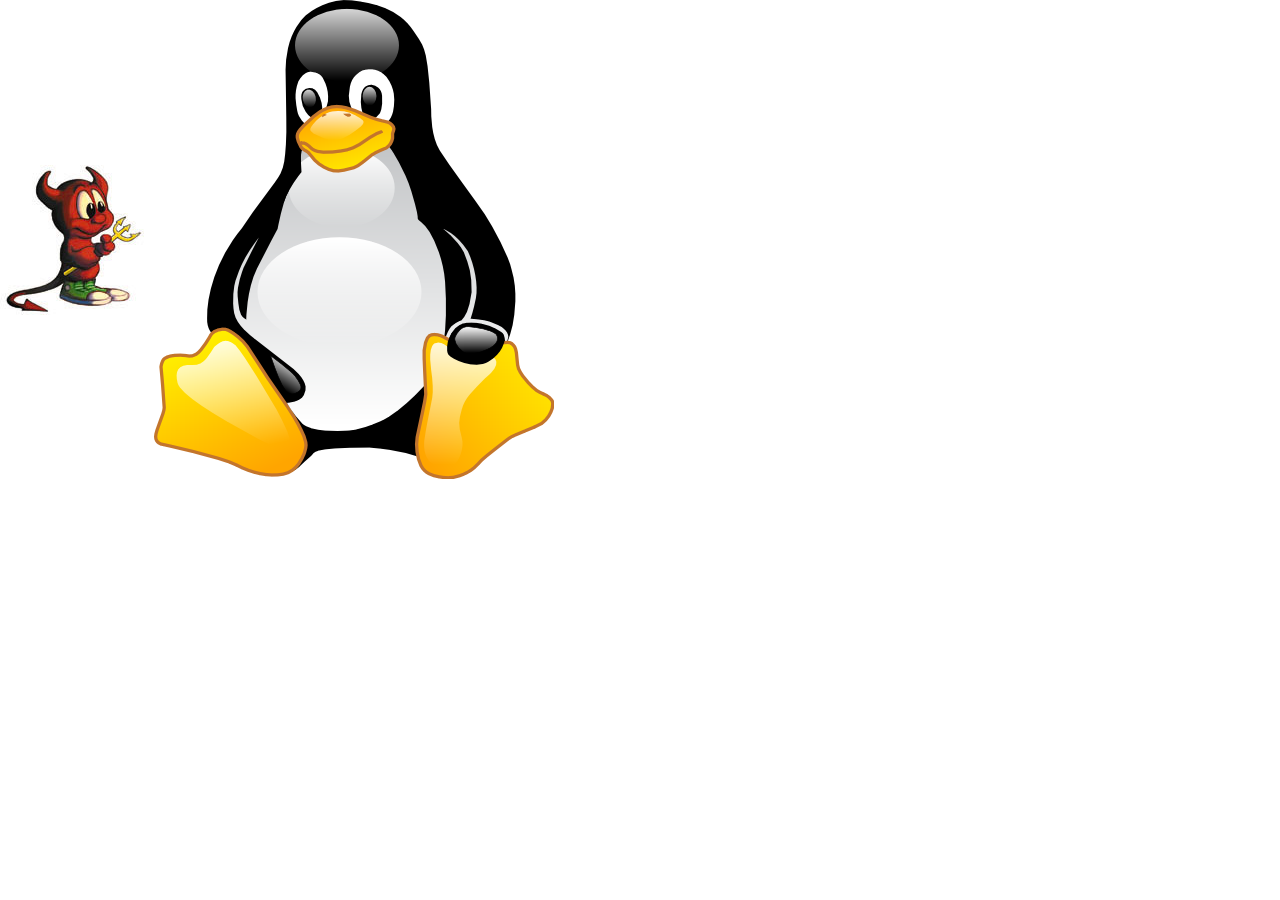
<file: tests/src/index.html>
<!DOCTYPE html>
<html>
    <head>
        <link href="style.css" ref="stylesheet" />
        <style>
            /* HTML5 ✰ Boilerplate
             * ==|== normalize ==========================================================
             */

            article, aside, details, figcaption, figure, footer, header, hgroup, nav, section { display: block; }
            audio, canvas, video { display: inline-block; *display: inline; *zoom: 1; }
            audio:not([controls]) { display: none; }
            [hidden] { display: none; }

            html { font-size: 100%; overflow-y: scroll; -webkit-text-size-adjust: 100%; -ms-text-size-adjust: 100%; }
            body { margin: 0; font-size: 13px; line-height: 1.231; }
            body, button, input, select, textarea { font-family: sans-serif; color: #222; }

            ::-moz-selection { background: #fe57a1; color: #fff; text-shadow: none; }
            ::selection { background: #fe57a1; color: #fff; text-shadow: none; }

            a { color: #00e; }
            a:visited { color: #551a8b; }
            a:hover { color: #06e; }
            a:focus { outline: thin dotted; }
            a:hover, a:active { outline: 0; }

            abbr[title] { border-bottom: 1px dotted; }
            b, strong { font-weight: bold; }
            blockquote { margin: 1em 40px; }
            dfn { font-style: italic; }
            hr { display: block; height: 1px; border: 0; border-top: 1px solid #ccc; margin: 1em 0; padding: 0; }
            ins { background: #ff9; color: #000; text-decoration: none; }
            mark { background: #ff0; color: #000; font-style: italic; font-weight: bold; }
            pre, code, kbd, samp { font-family: monospace, monospace; _font-family: 'courier new', monospace; font-size: 1em; }
            pre { white-space: pre; white-space: pre-wrap; word-wrap: break-word; }
            q { quotes: none; }
            q:before, q:after { content: ""; content: none; }
            small { font-size: 85%; }
            sub, sup { font-size: 75%; line-height: 0; position: relative; vertical-align: baseline; }
            sup { top: -0.5em; }
            sub { bottom: -0.25em; }
            ul, ol { margin: 1em 0; padding: 0 0 0 40px; }
            dd { margin: 0 0 0 40px; }
            nav ul, nav ol { list-style: none; list-style-image: none; margin: 0; padding: 0; }
            img { border: 0; -ms-interpolation-mode: bicubic; vertical-align: middle; }
            svg:not(:root) { overflow: hidden; }
            figure { margin: 0; }

            form { margin: 0; }
            fieldset { border: 0; margin: 0; padding: 0; }
            label { cursor: pointer; }
            legend { border: 0; *margin-left: -7px; padding: 0; }
            button, input, select, textarea { font-size: 100%; margin: 0; vertical-align: baseline; *vertical-align: middle; }
            button, input { line-height: normal; *overflow: visible; }
            table button, table input { *overflow: auto; }
            button, input[type="button"], input[type="reset"], input[type="submit"] { cursor: pointer; -webkit-appearance: button; }
            input[type="checkbox"], input[type="radio"] { box-sizing: border-box; }
            input[type="search"] { -webkit-appearance: textfield; -moz-box-sizing: content-box; -webkit-box-sizing: content-box; box-sizing: content-box; }
            input[type="search"]::-webkit-search-decoration { -webkit-appearance: none; }
            button::-moz-focus-inner, input::-moz-focus-inner { border: 0; padding: 0; }
            textarea { overflow: auto; vertical-align: top; resize: vertical; }
            input:valid, textarea:valid {  }
            input:invalid, textarea:invalid { background-color: #f0dddd; }

            table { border-collapse: collapse; border-spacing: 0; }
            td { vertical-align: top; }


            /* ==|== primary styles =====================================================
               Author: 
               ========================================================================== */
















            /* ==|== non-semantic helper classes ======================================== */
            .ir { display: block; border: 0; text-indent: -999em; overflow: hidden; background-color: transparent; background-repeat: no-repeat; text-align: left; direction: ltr; }
            .ir br { display: none; }
            .hidden { display: none !important; visibility: hidden; }
            .visuallyhidden { border: 0; clip: rect(0 0 0 0); height: 1px; margin: -1px; overflow: hidden; padding: 0; position: absolute; width: 1px; }
            .visuallyhidden.focusable:active, .visuallyhidden.focusable:focus { clip: auto; height: auto; margin: 0; overflow: visible; position: static; width: auto; }
            .invisible { visibility: hidden; }
            .clearfix:before, .clearfix:after { content: ""; display: table; }
            .clearfix:after { clear: both; }
            .clearfix { zoom: 1; }


            /* ==|== media queries ====================================================== */

            @media only screen and (min-width: 480px) {


            }

            @media only screen and (min-width: 768px) {

            }



            /* ==|== print styles ======================================================= */
             
            @media print {
              * { background: transparent !important; color: black !important; text-shadow: none !important; filter:none !important; -ms-filter: none !important; } 
              a, a:visited { text-decoration: underline; }
              a[href]:after { content: " (" attr(href) ")"; }
              abbr[title]:after { content: " (" attr(title) ")"; }
              .ir a:after, a[href^="javascript:"]:after, a[href^="#"]:after { content: ""; } 
              pre, blockquote { border: 1px solid #999; page-break-inside: avoid; }
              thead { display: table-header-group; }
              tr, img { page-break-inside: avoid; }
              img { max-width: 100% !important; }
              @page { margin: 0.5cm; }
              p, h2, h3 { orphans: 3; widows: 3; }
              h2, h3 { page-break-after: avoid; }
            }

        </style>
        <title>test</title>
    </head>

    <body>
        <img src="jpg.jpg" />
        <img src="png.png" />
        <script src="script.js"></script>
        <script>
            /*!
             * Modernizr v2.0.6
             * http://www.modernizr.com
             *
             * Copyright (c) 2009-2011 Faruk Ates, Paul Irish, Alex Sexton
             * Dual-licensed under the BSD or MIT licenses: www.modernizr.com/license/
             */

            /*
             * Modernizr tests which native CSS3 and HTML5 features are available in
             * the current UA and makes the results available to you in two ways:
             * as properties on a global Modernizr object, and as classes on the
             * <html> element. This information allows you to progressively enhance
             * your pages with a granular level of control over the experience.
             *
             * Modernizr has an optional (not included) conditional resource loader
             * called Modernizr.load(), based on Yepnope.js (yepnopejs.com).
             * To get a build that includes Modernizr.load(), as well as choosing
             * which tests to include, go to www.modernizr.com/download/
             *
             * Authors        Faruk Ates, Paul Irish, Alex Sexton, 
             * Contributors   Ryan Seddon, Ben Alman
             */

            window.Modernizr = (function( window, document, undefined ) {

                var version = '2.0.6',

                Modernizr = {},
                
                // option for enabling the HTML classes to be added
                enableClasses = true,

                docElement = document.documentElement,
                docHead = document.head || document.getElementsByTagName('head')[0],

                /**
                 * Create our "modernizr" element that we do most feature tests on.
                 */
                mod = 'modernizr',
                modElem = document.createElement(mod),
                mStyle = modElem.style,

                /**
                 * Create the input element for various Web Forms feature tests.
                 */
                inputElem = document.createElement('input'),

                smile = ':)',

                toString = Object.prototype.toString,

                // List of property values to set for css tests. See ticket #21
                prefixes = ' -webkit- -moz- -o- -ms- -khtml- '.split(' '),

                // Following spec is to expose vendor-specific style properties as:
                //   elem.style.WebkitBorderRadius
                // and the following would be incorrect:
                //   elem.style.webkitBorderRadius

                // Webkit ghosts their properties in lowercase but Opera & Moz do not.
                // Microsoft foregoes prefixes entirely <= IE8, but appears to
                //   use a lowercase `ms` instead of the correct `Ms` in IE9

                // More here: http://github.com/Modernizr/Modernizr/issues/issue/21
                domPrefixes = 'Webkit Moz O ms Khtml'.split(' '),

                ns = {'svg': 'http://www.w3.org/2000/svg'},

                tests = {},
                inputs = {},
                attrs = {},

                classes = [],

                featureName, // used in testing loop


                // Inject element with style element and some CSS rules
                injectElementWithStyles = function( rule, callback, nodes, testnames ) {

                  var style, ret, node,
                      div = document.createElement('div');

                  if ( parseInt(nodes, 10) ) {
                      // In order not to give false positives we create a node for each test
                      // This also allows the method to scale for unspecified uses
                      while ( nodes-- ) {
                          node = document.createElement('div');
                          node.id = testnames ? testnames[nodes] : mod + (nodes + 1);
                          div.appendChild(node);
                      }
                  }

                  // <style> elements in IE6-9 are considered 'NoScope' elements and therefore will be removed
                  // when injected with innerHTML. To get around this you need to prepend the 'NoScope' element
                  // with a 'scoped' element, in our case the soft-hyphen entity as it won't mess with our measurements.
                  // http://msdn.microsoft.com/en-us/library/ms533897%28VS.85%29.aspx
                  style = ['&shy;', '<style>', rule, '</style>'].join('');
                  div.id = mod;
                  div.innerHTML += style;
                  docElement.appendChild(div);

                  ret = callback(div, rule);
                  div.parentNode.removeChild(div);

                  return !!ret;

                },


                // adapted from matchMedia polyfill
                // by Scott Jehl and Paul Irish
                // gist.github.com/786768
                testMediaQuery = function( mq ) {

                  if ( window.matchMedia ) {
                    return matchMedia(mq).matches;
                  }

                  var bool;

                  injectElementWithStyles('@media ' + mq + ' { #' + mod + ' { position: absolute; } }', function( node ) {
                    bool = (window.getComputedStyle ?
                              getComputedStyle(node, null) :
                              node.currentStyle)['position'] == 'absolute';
                  });

                  return bool;

                 },


                /**
                  * isEventSupported determines if a given element supports the given event
                  * function from http://yura.thinkweb2.com/isEventSupported/
                  */
                isEventSupported = (function() {

                  var TAGNAMES = {
                    'select': 'input', 'change': 'input',
                    'submit': 'form', 'reset': 'form',
                    'error': 'img', 'load': 'img', 'abort': 'img'
                  };

                  function isEventSupported( eventName, element ) {

                    element = element || document.createElement(TAGNAMES[eventName] || 'div');
                    eventName = 'on' + eventName;

                    // When using `setAttribute`, IE skips "unload", WebKit skips "unload" and "resize", whereas `in` "catches" those
                    var isSupported = eventName in element;

                    if ( !isSupported ) {
                      // If it has no `setAttribute` (i.e. doesn't implement Node interface), try generic element
                      if ( !element.setAttribute ) {
                        element = document.createElement('div');
                      }
                      if ( element.setAttribute && element.removeAttribute ) {
                        element.setAttribute(eventName, '');
                        isSupported = is(element[eventName], 'function');

                        // If property was created, "remove it" (by setting value to `undefined`)
                        if ( !is(element[eventName], undefined) ) {
                          element[eventName] = undefined;
                        }
                        element.removeAttribute(eventName);
                      }
                    }

                    element = null;
                    return isSupported;
                  }
                  return isEventSupported;
                })();

                // hasOwnProperty shim by kangax needed for Safari 2.0 support
                var _hasOwnProperty = ({}).hasOwnProperty, hasOwnProperty;
                if ( !is(_hasOwnProperty, undefined) && !is(_hasOwnProperty.call, undefined) ) {
                  hasOwnProperty = function (object, property) {
                    return _hasOwnProperty.call(object, property);
                  };
                }
                else {
                  hasOwnProperty = function (object, property) { /* yes, this can give false positives/negatives, but most of the time we don't care about those */
                    return ((property in object) && is(object.constructor.prototype[property], undefined));
                  };
                }

                /**
                 * setCss applies given styles to the Modernizr DOM node.
                 */
                function setCss( str ) {
                    mStyle.cssText = str;
                }

                /**
                 * setCssAll extrapolates all vendor-specific css strings.
                 */
                function setCssAll( str1, str2 ) {
                    return setCss(prefixes.join(str1 + ';') + ( str2 || '' ));
                }

                /**
                 * is returns a boolean for if typeof obj is exactly type.
                 */
                function is( obj, type ) {
                    return typeof obj === type;
                }

                /**
                 * contains returns a boolean for if substr is found within str.
                 */
                function contains( str, substr ) {
                    return !!~('' + str).indexOf(substr);
                }

                /**
                 * testProps is a generic CSS / DOM property test; if a browser supports
                 *   a certain property, it won't return undefined for it.
                 *   A supported CSS property returns empty string when its not yet set.
                 */
                function testProps( props, prefixed ) {
                    for ( var i in props ) {
                        if ( mStyle[ props[i] ] !== undefined ) {
                            return prefixed == 'pfx' ? props[i] : true;
                        }
                    }
                    return false;
                }

                /**
                 * testPropsAll tests a list of DOM properties we want to check against.
                 *   We specify literally ALL possible (known and/or likely) properties on
                 *   the element including the non-vendor prefixed one, for forward-
                 *   compatibility.
                 */
                function testPropsAll( prop, prefixed ) {

                    var ucProp  = prop.charAt(0).toUpperCase() + prop.substr(1),
                        props   = (prop + ' ' + domPrefixes.join(ucProp + ' ') + ucProp).split(' ');

                    return testProps(props, prefixed);
                }

                /**
                 * testBundle tests a list of CSS features that require element and style injection.
                 *   By bundling them together we can reduce the need to touch the DOM multiple times.
                 */
                /*>>testBundle*/
                var testBundle = (function( styles, tests ) {
                    var style = styles.join(''),
                        len = tests.length;

                    injectElementWithStyles(style, function( node, rule ) {
                        var style = document.styleSheets[document.styleSheets.length - 1],
                            // IE8 will bork if you create a custom build that excludes both fontface and generatedcontent tests.
                            // So we check for cssRules and that there is a rule available
                            // More here: https://github.com/Modernizr/Modernizr/issues/288 & https://github.com/Modernizr/Modernizr/issues/293
                            cssText = style.cssRules && style.cssRules[0] ? style.cssRules[0].cssText : style.cssText || "",
                            children = node.childNodes, hash = {};

                        while ( len-- ) {
                            hash[children[len].id] = children[len];
                        }

                        /*>>touch*/           Modernizr['touch'] = ('ontouchstart' in window) || hash['touch'].offsetTop === 9; /*>>touch*/
                        /*>>csstransforms3d*/ Modernizr['csstransforms3d'] = hash['csstransforms3d'].offsetLeft === 9;          /*>>csstransforms3d*/
                        /*>>generatedcontent*/Modernizr['generatedcontent'] = hash['generatedcontent'].offsetHeight >= 1;       /*>>generatedcontent*/
                        /*>>fontface*/        Modernizr['fontface'] = /src/i.test(cssText) &&
                                                                              cssText.indexOf(rule.split(' ')[0]) === 0;        /*>>fontface*/
                    }, len, tests);

                })([
                    // Pass in styles to be injected into document
                    /*>>fontface*/        '@font-face {font-family:"font";src:url("https://")}'         /*>>fontface*/
                    
                    /*>>touch*/           ,['@media (',prefixes.join('touch-enabled),('),mod,')',
                                            '{#touch{top:9px;position:absolute}}'].join('')           /*>>touch*/
                                            
                    /*>>csstransforms3d*/ ,['@media (',prefixes.join('transform-3d),('),mod,')',
                                            '{#csstransforms3d{left:9px;position:absolute}}'].join('')/*>>csstransforms3d*/
                                            
                    /*>>generatedcontent*/,['#generatedcontent:after{content:"',smile,'";visibility:hidden}'].join('')  /*>>generatedcontent*/
                ],
                  [
                    /*>>fontface*/        'fontface'          /*>>fontface*/
                    /*>>touch*/           ,'touch'            /*>>touch*/
                    /*>>csstransforms3d*/ ,'csstransforms3d'  /*>>csstransforms3d*/
                    /*>>generatedcontent*/,'generatedcontent' /*>>generatedcontent*/
                    
                ]);/*>>testBundle*/


                /**
                 * Tests
                 * -----
                 */

                tests['flexbox'] = function() {
                    /**
                     * setPrefixedValueCSS sets the property of a specified element
                     * adding vendor prefixes to the VALUE of the property.
                     * @param {Element} element
                     * @param {string} property The property name. This will not be prefixed.
                     * @param {string} value The value of the property. This WILL be prefixed.
                     * @param {string=} extra Additional CSS to append unmodified to the end of
                     * the CSS string.
                     */
                    function setPrefixedValueCSS( element, property, value, extra ) {
                        property += ':';
                        element.style.cssText = (property + prefixes.join(value + ';' + property)).slice(0, -property.length) + (extra || '');
                    }

                    /**
                     * setPrefixedPropertyCSS sets the property of a specified element
                     * adding vendor prefixes to the NAME of the property.
                     * @param {Element} element
                     * @param {string} property The property name. This WILL be prefixed.
                     * @param {string} value The value of the property. This will not be prefixed.
                     * @param {string=} extra Additional CSS to append unmodified to the end of
                     * the CSS string.
                     */
                    function setPrefixedPropertyCSS( element, property, value, extra ) {
                        element.style.cssText = prefixes.join(property + ':' + value + ';') + (extra || '');
                    }

                    var c = document.createElement('div'),
                        elem = document.createElement('div');

                    setPrefixedValueCSS(c, 'display', 'box', 'width:42px;padding:0;');
                    setPrefixedPropertyCSS(elem, 'box-flex', '1', 'width:10px;');

                    c.appendChild(elem);
                    docElement.appendChild(c);

                    var ret = elem.offsetWidth === 42;

                    c.removeChild(elem);
                    docElement.removeChild(c);

                    return ret;
                };

                // On the S60 and BB Storm, getContext exists, but always returns undefined
                // http://github.com/Modernizr/Modernizr/issues/issue/97/

                tests['canvas'] = function() {
                    var elem = document.createElement('canvas');
                    return !!(elem.getContext && elem.getContext('2d'));
                };

                tests['canvastext'] = function() {
                    return !!(Modernizr['canvas'] && is(document.createElement('canvas').getContext('2d').fillText, 'function'));
                };

                // This WebGL test may false positive. 
                // But really it's quite impossible to know whether webgl will succeed until after you create the context. 
                // You might have hardware that can support a 100x100 webgl canvas, but will not support a 1000x1000 webgl 
                // canvas. So this feature inference is weak, but intentionally so.
                
                // It is known to false positive in FF4 with certain hardware and the iPad 2.
                
                tests['webgl'] = function() {
                    return !!window.WebGLRenderingContext;
                };

                /*
                 * The Modernizr.touch test only indicates if the browser supports
                 *    touch events, which does not necessarily reflect a touchscreen
                 *    device, as evidenced by tablets running Windows 7 or, alas,
                 *    the Palm Pre / WebOS (touch) phones.
                 *
                 * Additionally, Chrome (desktop) used to lie about its support on this,
                 *    but that has since been rectified: http://crbug.com/36415
                 *
                 * We also test for Firefox 4 Multitouch Support.
                 *
                 * For more info, see: http://modernizr.github.com/Modernizr/touch.html
                 */

                tests['touch'] = function() {
                    return Modernizr['touch'];
                };

                /**
                 * geolocation tests for the new Geolocation API specification.
                 *   This test is a standards compliant-only test; for more complete
                 *   testing, including a Google Gears fallback, please see:
                 *   http://code.google.com/p/geo-location-javascript/
                 * or view a fallback solution using google's geo API:
                 *   http://gist.github.com/366184
                 */
                tests['geolocation'] = function() {
                    return !!navigator.geolocation;
                };

                // Per 1.6:
                // This used to be Modernizr.crosswindowmessaging but the longer
                // name has been deprecated in favor of a shorter and property-matching one.
                // The old API is still available in 1.6, but as of 2.0 will throw a warning,
                // and in the first release thereafter disappear entirely.
                tests['postmessage'] = function() {
                  return !!window.postMessage;
                };

                // Web SQL database detection is tricky:

                // In chrome incognito mode, openDatabase is truthy, but using it will
                //   throw an exception: http://crbug.com/42380
                // We can create a dummy database, but there is no way to delete it afterwards.

                // Meanwhile, Safari users can get prompted on any database creation.
                //   If they do, any page with Modernizr will give them a prompt:
                //   http://github.com/Modernizr/Modernizr/issues/closed#issue/113

                // We have chosen to allow the Chrome incognito false positive, so that Modernizr
                //   doesn't litter the web with these test databases. As a developer, you'll have
                //   to account for this gotcha yourself.
                tests['websqldatabase'] = function() {
                  var result = !!window.openDatabase;
                  /*  if (result){
                        try {
                          result = !!openDatabase( mod + "testdb", "1.0", mod + "testdb", 2e4);
                        } catch(e) {
                        }
                      }  */
                  return result;
                };

                // Vendors had inconsistent prefixing with the experimental Indexed DB:
                // - Webkit's implementation is accessible through webkitIndexedDB
                // - Firefox shipped moz_indexedDB before FF4b9, but since then has been mozIndexedDB
                // For speed, we don't test the legacy (and beta-only) indexedDB
                tests['indexedDB'] = function() {
                  for ( var i = -1, len = domPrefixes.length; ++i < len; ){
                    if ( window[domPrefixes[i].toLowerCase() + 'IndexedDB'] ){
                      return true;
                    }
                  }
                  return !!window.indexedDB;
                };

                // documentMode logic from YUI to filter out IE8 Compat Mode
                //   which false positives.
                tests['hashchange'] = function() {
                  return isEventSupported('hashchange', window) && (document.documentMode === undefined || document.documentMode > 7);
                };

                // Per 1.6:
                // This used to be Modernizr.historymanagement but the longer
                // name has been deprecated in favor of a shorter and property-matching one.
                // The old API is still available in 1.6, but as of 2.0 will throw a warning,
                // and in the first release thereafter disappear entirely.
                tests['history'] = function() {
                  return !!(window.history && history.pushState);
                };

                tests['draganddrop'] = function() {
                    return isEventSupported('dragstart') && isEventSupported('drop');
                };

                // Mozilla is targeting to land MozWebSocket for FF6
                // bugzil.la/659324
                tests['websockets'] = function() {
                    for ( var i = -1, len = domPrefixes.length; ++i < len; ){
                      if ( window[domPrefixes[i] + 'WebSocket'] ){
                        return true;
                      }
                    }
                    return 'WebSocket' in window;
                };


                // http://css-tricks.com/rgba-browser-support/
                tests['rgba'] = function() {
                    // Set an rgba() color and check the returned value

                    setCss('background-color:rgba(150,255,150,.5)');

                    return contains(mStyle.backgroundColor, 'rgba');
                };

                tests['hsla'] = function() {
                    // Same as rgba(), in fact, browsers re-map hsla() to rgba() internally,
                    //   except IE9 who retains it as hsla

                    setCss('background-color:hsla(120,40%,100%,.5)');

                    return contains(mStyle.backgroundColor, 'rgba') || contains(mStyle.backgroundColor, 'hsla');
                };

                tests['multiplebgs'] = function() {
                    // Setting multiple images AND a color on the background shorthand property
                    //  and then querying the style.background property value for the number of
                    //  occurrences of "url(" is a reliable method for detecting ACTUAL support for this!

                    setCss('background:url(https://),url(https://),red url(https://)');

                    // If the UA supports multiple backgrounds, there should be three occurrences
                    //   of the string "url(" in the return value for elemStyle.background

                    return /(url\s*\(.*?){3}/.test(mStyle.background);
                };


                // In testing support for a given CSS property, it's legit to test:
                //    `elem.style[styleName] !== undefined`
                // If the property is supported it will return an empty string,
                // if unsupported it will return undefined.

                // We'll take advantage of this quick test and skip setting a style
                // on our modernizr element, but instead just testing undefined vs
                // empty string.


                tests['backgroundsize'] = function() {
                    return testPropsAll('backgroundSize');
                };

                tests['borderimage'] = function() {
                    return testPropsAll('borderImage');
                };


                // Super comprehensive table about all the unique implementations of
                // border-radius: http://muddledramblings.com/table-of-css3-border-radius-compliance

                tests['borderradius'] = function() {
                    return testPropsAll('borderRadius');
                };

                // WebOS unfortunately false positives on this test.
                tests['boxshadow'] = function() {
                    return testPropsAll('boxShadow');
                };

                // FF3.0 will false positive on this test
                tests['textshadow'] = function() {
                    return document.createElement('div').style.textShadow === '';
                };


                tests['opacity'] = function() {
                    // Browsers that actually have CSS Opacity implemented have done so
                    //  according to spec, which means their return values are within the
                    //  range of [0.0,1.0] - including the leading zero.

                    setCssAll('opacity:.55');

                    // The non-literal . in this regex is intentional:
                    //   German Chrome returns this value as 0,55
                    // https://github.com/Modernizr/Modernizr/issues/#issue/59/comment/516632
                    return /^0.55$/.test(mStyle.opacity);
                };


                tests['cssanimations'] = function() {
                    return testPropsAll('animationName');
                };


                tests['csscolumns'] = function() {
                    return testPropsAll('columnCount');
                };


                tests['cssgradients'] = function() {
                    /**
                     * For CSS Gradients syntax, please see:
                     * http://webkit.org/blog/175/introducing-css-gradients/
                     * https://developer.mozilla.org/en/CSS/-moz-linear-gradient
                     * https://developer.mozilla.org/en/CSS/-moz-radial-gradient
                     * http://dev.w3.org/csswg/css3-images/#gradients-
                     */

                    var str1 = 'background-image:',
                        str2 = 'gradient(linear,left top,right bottom,from(#9f9),to(white));',
                        str3 = 'linear-gradient(left top,#9f9, white);';

                    setCss(
                        (str1 + prefixes.join(str2 + str1) + prefixes.join(str3 + str1)).slice(0, -str1.length)
                    );

                    return contains(mStyle.backgroundImage, 'gradient');
                };


                tests['cssreflections'] = function() {
                    return testPropsAll('boxReflect');
                };


                tests['csstransforms'] = function() {
                    return !!testProps(['transformProperty', 'WebkitTransform', 'MozTransform', 'OTransform', 'msTransform']);
                };


                tests['csstransforms3d'] = function() {

                    var ret = !!testProps(['perspectiveProperty', 'WebkitPerspective', 'MozPerspective', 'OPerspective', 'msPerspective']);

                    // Webkitâ€™s 3D transforms are passed off to the browser's own graphics renderer.
                    //   It works fine in Safari on Leopard and Snow Leopard, but not in Chrome in
                    //   some conditions. As a result, Webkit typically recognizes the syntax but
                    //   will sometimes throw a false positive, thus we must do a more thorough check:
                    if ( ret && 'webkitPerspective' in docElement.style ) {

                      // Webkit allows this media query to succeed only if the feature is enabled.
                      // `@media (transform-3d),(-o-transform-3d),(-moz-transform-3d),(-ms-transform-3d),(-webkit-transform-3d),(modernizr){ ... }`
                      ret = Modernizr['csstransforms3d'];
                    }
                    return ret;
                };


                tests['csstransitions'] = function() {
                    return testPropsAll('transitionProperty');
                };


                /*>>fontface*/
                // @font-face detection routine by Diego Perini
                // http://javascript.nwbox.com/CSSSupport/
                tests['fontface'] = function() {
                    return Modernizr['fontface'];
                };
                /*>>fontface*/

                // CSS generated content detection
                tests['generatedcontent'] = function() {
                    return Modernizr['generatedcontent'];
                };



                // These tests evaluate support of the video/audio elements, as well as
                // testing what types of content they support.
                //
                // We're using the Boolean constructor here, so that we can extend the value
                // e.g.  Modernizr.video     // true
                //       Modernizr.video.ogg // 'probably'
                //
                // Codec values from : http://github.com/NielsLeenheer/html5test/blob/9106a8/index.html#L845
                //                     thx to NielsLeenheer and zcorpan

                // Note: in FF 3.5.1 and 3.5.0, "no" was a return value instead of empty string.
                //   Modernizr does not normalize for that.

                tests['video'] = function() {
                    var elem = document.createElement('video'),
                        bool = false;
                        
                    // IE9 Running on Windows Server SKU can cause an exception to be thrown, bug #224
                    try {
                        if ( bool = !!elem.canPlayType ) {
                            bool      = new Boolean(bool);
                            bool.ogg  = elem.canPlayType('video/ogg; codecs="theora"');

                            // Workaround required for IE9, which doesn't report video support without audio codec specified.
                            //   bug 599718 @ msft connect
                            var h264 = 'video/mp4; codecs="avc1.42E01E';
                            bool.h264 = elem.canPlayType(h264 + '"') || elem.canPlayType(h264 + ', mp4a.40.2"');

                            bool.webm = elem.canPlayType('video/webm; codecs="vp8, vorbis"');
                        }
                        
                    } catch(e) { }
                    
                    return bool;
                };

                tests['audio'] = function() {
                    var elem = document.createElement('audio'),
                        bool = false;

                    try { 
                        if ( bool = !!elem.canPlayType ) {
                            bool      = new Boolean(bool);
                            bool.ogg  = elem.canPlayType('audio/ogg; codecs="vorbis"');
                            bool.mp3  = elem.canPlayType('audio/mpeg;');

                            // Mimetypes accepted:
                            //   https://developer.mozilla.org/En/Media_formats_supported_by_the_audio_and_video_elements
                            //   http://bit.ly/iphoneoscodecs
                            bool.wav  = elem.canPlayType('audio/wav; codecs="1"');
                            bool.m4a  = elem.canPlayType('audio/x-m4a;') || elem.canPlayType('audio/aac;');
                        }
                    } catch(e) { }
                    
                    return bool;
                };


                // Firefox has made these tests rather unfun.

                // In FF4, if disabled, window.localStorage should === null.

                // Normally, we could not test that directly and need to do a
                //   `('localStorage' in window) && ` test first because otherwise Firefox will
                //   throw http://bugzil.la/365772 if cookies are disabled

                // However, in Firefox 4 betas, if dom.storage.enabled == false, just mentioning
                //   the property will throw an exception. http://bugzil.la/599479
                // This looks to be fixed for FF4 Final.

                // Because we are forced to try/catch this, we'll go aggressive.

                // FWIW: IE8 Compat mode supports these features completely:
                //   http://www.quirksmode.org/dom/html5.html
                // But IE8 doesn't support either with local files

                tests['localstorage'] = function() {
                    try {
                        return !!localStorage.getItem;
                    } catch(e) {
                        return false;
                    }
                };

                tests['sessionstorage'] = function() {
                    try {
                        return !!sessionStorage.getItem;
                    } catch(e){
                        return false;
                    }
                };


                tests['webworkers'] = function() {
                    return !!window.Worker;
                };


                tests['applicationcache'] = function() {
                    return !!window.applicationCache;
                };


                // Thanks to Erik Dahlstrom
                tests['svg'] = function() {
                    return !!document.createElementNS && !!document.createElementNS(ns.svg, 'svg').createSVGRect;
                };

                // specifically for SVG inline in HTML, not within XHTML
                // test page: paulirish.com/demo/inline-svg
                tests['inlinesvg'] = function() {
                  var div = document.createElement('div');
                  div.innerHTML = '<svg/>';
                  return (div.firstChild && div.firstChild.namespaceURI) == ns.svg;
                };

                // Thanks to F1lt3r and lucideer, ticket #35
                tests['smil'] = function() {
                    return !!document.createElementNS && /SVG/.test(toString.call(document.createElementNS(ns.svg, 'animate')));
                };

                tests['svgclippaths'] = function() {
                    // Possibly returns a false positive in Safari 3.2?
                    return !!document.createElementNS && /SVG/.test(toString.call(document.createElementNS(ns.svg, 'clipPath')));
                };

                // input features and input types go directly onto the ret object, bypassing the tests loop.
                // Hold this guy to execute in a moment.
                function webforms() {
                    // Run through HTML5's new input attributes to see if the UA understands any.
                    // We're using f which is the <input> element created early on
                    // Mike Taylr has created a comprehensive resource for testing these attributes
                    //   when applied to all input types:
                    //   http://miketaylr.com/code/input-type-attr.html
                    // spec: http://www.whatwg.org/specs/web-apps/current-work/multipage/the-input-element.html#input-type-attr-summary
                    
                    // Only input placeholder is tested while textarea's placeholder is not. 
                    // Currently Safari 4 and Opera 11 have support only for the input placeholder
                    // Both tests are available in feature-detects/forms-placeholder.js
                    Modernizr['input'] = (function( props ) {
                        for ( var i = 0, len = props.length; i < len; i++ ) {
                            attrs[ props[i] ] = !!(props[i] in inputElem);
                        }
                        return attrs;
                    })('autocomplete autofocus list placeholder max min multiple pattern required step'.split(' '));

                    // Run through HTML5's new input types to see if the UA understands any.
                    //   This is put behind the tests runloop because it doesn't return a
                    //   true/false like all the other tests; instead, it returns an object
                    //   containing each input type with its corresponding true/false value

                    // Big thanks to @miketaylr for the html5 forms expertise. http://miketaylr.com/
                    Modernizr['inputtypes'] = (function(props) {

                        for ( var i = 0, bool, inputElemType, defaultView, len = props.length; i < len; i++ ) {

                            inputElem.setAttribute('type', inputElemType = props[i]);
                            bool = inputElem.type !== 'text';

                            // We first check to see if the type we give it sticks..
                            // If the type does, we feed it a textual value, which shouldn't be valid.
                            // If the value doesn't stick, we know there's input sanitization which infers a custom UI
                            if ( bool ) {

                                inputElem.value         = smile;
                                inputElem.style.cssText = 'position:absolute;visibility:hidden;';

                                if ( /^range$/.test(inputElemType) && inputElem.style.WebkitAppearance !== undefined ) {

                                  docElement.appendChild(inputElem);
                                  defaultView = document.defaultView;

                                  // Safari 2-4 allows the smiley as a value, despite making a slider
                                  bool =  defaultView.getComputedStyle &&
                                          defaultView.getComputedStyle(inputElem, null).WebkitAppearance !== 'textfield' &&
                                          // Mobile android web browser has false positive, so must
                                          // check the height to see if the widget is actually there.
                                          (inputElem.offsetHeight !== 0);

                                  docElement.removeChild(inputElem);

                                } else if ( /^(search|tel)$/.test(inputElemType) ){
                                  // Spec doesnt define any special parsing or detectable UI
                                  //   behaviors so we pass these through as true

                                  // Interestingly, opera fails the earlier test, so it doesn't
                                  //  even make it here.

                                } else if ( /^(url|email)$/.test(inputElemType) ) {
                                  // Real url and email support comes with prebaked validation.
                                  bool = inputElem.checkValidity && inputElem.checkValidity() === false;

                                } else if ( /^color$/.test(inputElemType) ) {
                                    // chuck into DOM and force reflow for Opera bug in 11.00
                                    // github.com/Modernizr/Modernizr/issues#issue/159
                                    docElement.appendChild(inputElem);
                                    docElement.offsetWidth;
                                    bool = inputElem.value != smile;
                                    docElement.removeChild(inputElem);

                                } else {
                                  // If the upgraded input compontent rejects the :) text, we got a winner
                                  bool = inputElem.value != smile;
                                }
                            }

                            inputs[ props[i] ] = !!bool;
                        }
                        return inputs;
                    })('search tel url email datetime date month week time datetime-local number range color'.split(' '));
                }


                // End of test definitions
                // -----------------------



                // Run through all tests and detect their support in the current UA.
                // todo: hypothetically we could be doing an array of tests and use a basic loop here.
                for ( var feature in tests ) {
                    if ( hasOwnProperty(tests, feature) ) {
                        // run the test, throw the return value into the Modernizr,
                        //   then based on that boolean, define an appropriate className
                        //   and push it into an array of classes we'll join later.
                        featureName  = feature.toLowerCase();
                        Modernizr[featureName] = tests[feature]();

                        classes.push((Modernizr[featureName] ? '' : 'no-') + featureName);
                    }
                }

                // input tests need to run.
                Modernizr.input || webforms();


                /**
                 * addTest allows the user to define their own feature tests
                 * the result will be added onto the Modernizr object,
                 * as well as an appropriate className set on the html element
                 *
                 * @param feature - String naming the feature
                 * @param test - Function returning true if feature is supported, false if not
                 */
                 Modernizr.addTest = function ( feature, test ) {
                   if ( typeof feature == "object" ) {
                     for ( var key in feature ) {
                       if ( hasOwnProperty( feature, key ) ) { 
                         Modernizr.addTest( key, feature[ key ] );
                       }
                     }
                   } else {

                     feature = feature.toLowerCase();

                     if ( Modernizr[feature] !== undefined ) {
                       // we're going to quit if you're trying to overwrite an existing test
                       // if we were to allow it, we'd do this:
                       //   var re = new RegExp("\\b(no-)?" + feature + "\\b");  
                       //   docElement.className = docElement.className.replace( re, '' );
                       // but, no rly, stuff 'em.
                       return; 
                     }

                     test = typeof test == "boolean" ? test : !!test();

                     docElement.className += ' ' + (test ? '' : 'no-') + feature;
                     Modernizr[feature] = test;

                   }

                   return Modernizr; // allow chaining.
                 };
                

                // Reset modElem.cssText to nothing to reduce memory footprint.
                setCss('');
                modElem = inputElem = null;

                //>>BEGIN IEPP
                // Enable HTML 5 elements for styling (and printing) in IE.
                if ( window.attachEvent && (function(){ var elem = document.createElement('div');
                                                        elem.innerHTML = '<elem></elem>';
                                                        return elem.childNodes.length !== 1; })() ) {
                                                          
                    // iepp v2 by @jon_neal & afarkas : github.com/aFarkas/iepp/
                    (function(win, doc) {
                      win.iepp = win.iepp || {};
                      var iepp = win.iepp,
                        elems = iepp.html5elements || 'abbr|article|aside|audio|canvas|datalist|details|figcaption|figure|footer|header|hgroup|mark|meter|nav|output|progress|section|summary|time|video',
                        elemsArr = elems.split('|'),
                        elemsArrLen = elemsArr.length,
                        elemRegExp = new RegExp('(^|\\s)('+elems+')', 'gi'),
                        tagRegExp = new RegExp('<(\/*)('+elems+')', 'gi'),
                        filterReg = /^\s*[\{\}]\s*$/,
                        ruleRegExp = new RegExp('(^|[^\\n]*?\\s)('+elems+')([^\\n]*)({[\\n\\w\\W]*?})', 'gi'),
                        docFrag = doc.createDocumentFragment(),
                        html = doc.documentElement,
                        head = html.firstChild,
                        bodyElem = doc.createElement('body'),
                        styleElem = doc.createElement('style'),
                        printMedias = /print|all/,
                        body;
                      function shim(doc) {
                        var a = -1;
                        while (++a < elemsArrLen)
                          // Use createElement so IE allows HTML5-named elements in a document
                          doc.createElement(elemsArr[a]);
                      }

                      iepp.getCSS = function(styleSheetList, mediaType) {
                        if(styleSheetList+'' === undefined){return '';}
                        var a = -1,
                          len = styleSheetList.length,
                          styleSheet,
                          cssTextArr = [];
                        while (++a < len) {
                          styleSheet = styleSheetList[a];
                          //currently no test for disabled/alternate stylesheets
                          if(styleSheet.disabled){continue;}
                          mediaType = styleSheet.media || mediaType;
                          // Get css from all non-screen stylesheets and their imports
                          if (printMedias.test(mediaType)) cssTextArr.push(iepp.getCSS(styleSheet.imports, mediaType), styleSheet.cssText);
                          //reset mediaType to all with every new *not imported* stylesheet
                          mediaType = 'all';
                        }
                        return cssTextArr.join('');
                      };

                      iepp.parseCSS = function(cssText) {
                        var cssTextArr = [],
                          rule;
                        while ((rule = ruleRegExp.exec(cssText)) != null){
                          // Replace all html5 element references with iepp substitute classnames
                          cssTextArr.push(( (filterReg.exec(rule[1]) ? '\n' : rule[1]) +rule[2]+rule[3]).replace(elemRegExp, '$1.iepp_$2')+rule[4]);
                        }
                        return cssTextArr.join('\n');
                      };

                      iepp.writeHTML = function() {
                        var a = -1;
                        body = body || doc.body;
                        while (++a < elemsArrLen) {
                          var nodeList = doc.getElementsByTagName(elemsArr[a]),
                            nodeListLen = nodeList.length,
                            b = -1;
                          while (++b < nodeListLen)
                            if (nodeList[b].className.indexOf('iepp_') < 0)
                              // Append iepp substitute classnames to all html5 elements
                              nodeList[b].className += ' iepp_'+elemsArr[a];
                        }
                        docFrag.appendChild(body);
                        html.appendChild(bodyElem);
                        // Write iepp substitute print-safe document
                        bodyElem.className = body.className;
                        bodyElem.id = body.id;
                        // Replace HTML5 elements with <font> which is print-safe and shouldn't conflict since it isn't part of html5
                        bodyElem.innerHTML = body.innerHTML.replace(tagRegExp, '<$1font');
                      };


                      iepp._beforePrint = function() {
                        // Write iepp custom print CSS
                        styleElem.styleSheet.cssText = iepp.parseCSS(iepp.getCSS(doc.styleSheets, 'all'));
                        iepp.writeHTML();
                      };

                      iepp.restoreHTML = function(){
                        // Undo everything done in onbeforeprint
                        bodyElem.innerHTML = '';
                        html.removeChild(bodyElem);
                        html.appendChild(body);
                      };

                      iepp._afterPrint = function(){
                        // Undo everything done in onbeforeprint
                        iepp.restoreHTML();
                        styleElem.styleSheet.cssText = '';
                      };



                      // Shim the document and iepp fragment
                      shim(doc);
                      shim(docFrag);

                      //
                      if(iepp.disablePP){return;}

                      // Add iepp custom print style element
                      head.insertBefore(styleElem, head.firstChild);
                      styleElem.media = 'print';
                      styleElem.className = 'iepp-printshim';
                      win.attachEvent(
                        'onbeforeprint',
                        iepp._beforePrint
                      );
                      win.attachEvent(
                        'onafterprint',
                        iepp._afterPrint
                      );
                    })(window, document);
                }
                //>>END IEPP

                // Assign private properties to the return object with prefix
                Modernizr._version      = version;

                // expose these for the plugin API. Look in the source for how to join() them against your input
                Modernizr._prefixes     = prefixes;
                Modernizr._domPrefixes  = domPrefixes;
                
                // Modernizr.mq tests a given media query, live against the current state of the window
                // A few important notes:
                //   * If a browser does not support media queries at all (eg. oldIE) the mq() will always return false
                //   * A max-width or orientation query will be evaluated against the current state, which may change later.
                //   * You must specify values. Eg. If you are testing support for the min-width media query use: 
                //       Modernizr.mq('(min-width:0)')
                // usage:
                // Modernizr.mq('only screen and (max-width:768)')
                Modernizr.mq            = testMediaQuery;   
                
                // Modernizr.hasEvent() detects support for a given event, with an optional element to test on
                // Modernizr.hasEvent('gesturestart', elem)
                Modernizr.hasEvent      = isEventSupported; 

                // Modernizr.testProp() investigates whether a given style property is recognized
                // Note that the property names must be provided in the camelCase variant.
                // Modernizr.testProp('pointerEvents')
                Modernizr.testProp      = function(prop){
                    return testProps([prop]);
                };        

                // Modernizr.testAllProps() investigates whether a given style property,
                //   or any of its vendor-prefixed variants, is recognized
                // Note that the property names must be provided in the camelCase variant.
                // Modernizr.testAllProps('boxSizing')    
                Modernizr.testAllProps  = testPropsAll;     


                
                // Modernizr.testStyles() allows you to add custom styles to the document and test an element afterwards
                // Modernizr.testStyles('#modernizr { position:absolute }', function(elem, rule){ ... })
                Modernizr.testStyles    = injectElementWithStyles; 


                // Modernizr.prefixed() returns the prefixed or nonprefixed property name variant of your input
                // Modernizr.prefixed('boxSizing') // 'MozBoxSizing'
                
                // Properties must be passed as dom-style camelcase, rather than `box-sizing` hypentated style.
                // Return values will also be the camelCase variant, if you need to translate that to hypenated style use:
                //
                //     str.replace(/([A-Z])/g, function(str,m1){ return '-' + m1.toLowerCase(); }).replace(/^ms-/,'-ms-');
                
                // If you're trying to ascertain which transition end event to bind to, you might do something like...
                // 
                //     var transEndEventNames = {
                //       'WebkitTransition' : 'webkitTransitionEnd',
                //       'MozTransition'    : 'transitionend',
                //       'OTransition'      : 'oTransitionEnd',
                //       'msTransition'     : 'msTransitionEnd', // maybe?
                //       'transition'       : 'transitionEnd'
                //     },
                //     transEndEventName = transEndEventNames[ Modernizr.prefixed('transition') ];
                
                Modernizr.prefixed      = function(prop){
                  return testPropsAll(prop, 'pfx');
                };



                // Remove "no-js" class from <html> element, if it exists:
                docElement.className = docElement.className.replace(/\bno-js\b/, '')
                                        
                                        // Add the new classes to the <html> element.
                                        + (enableClasses ? ' js ' + classes.join(' ') : '');

                return Modernizr;

            })(this, this.document);
        </script>
    </body>
</html>
</file>
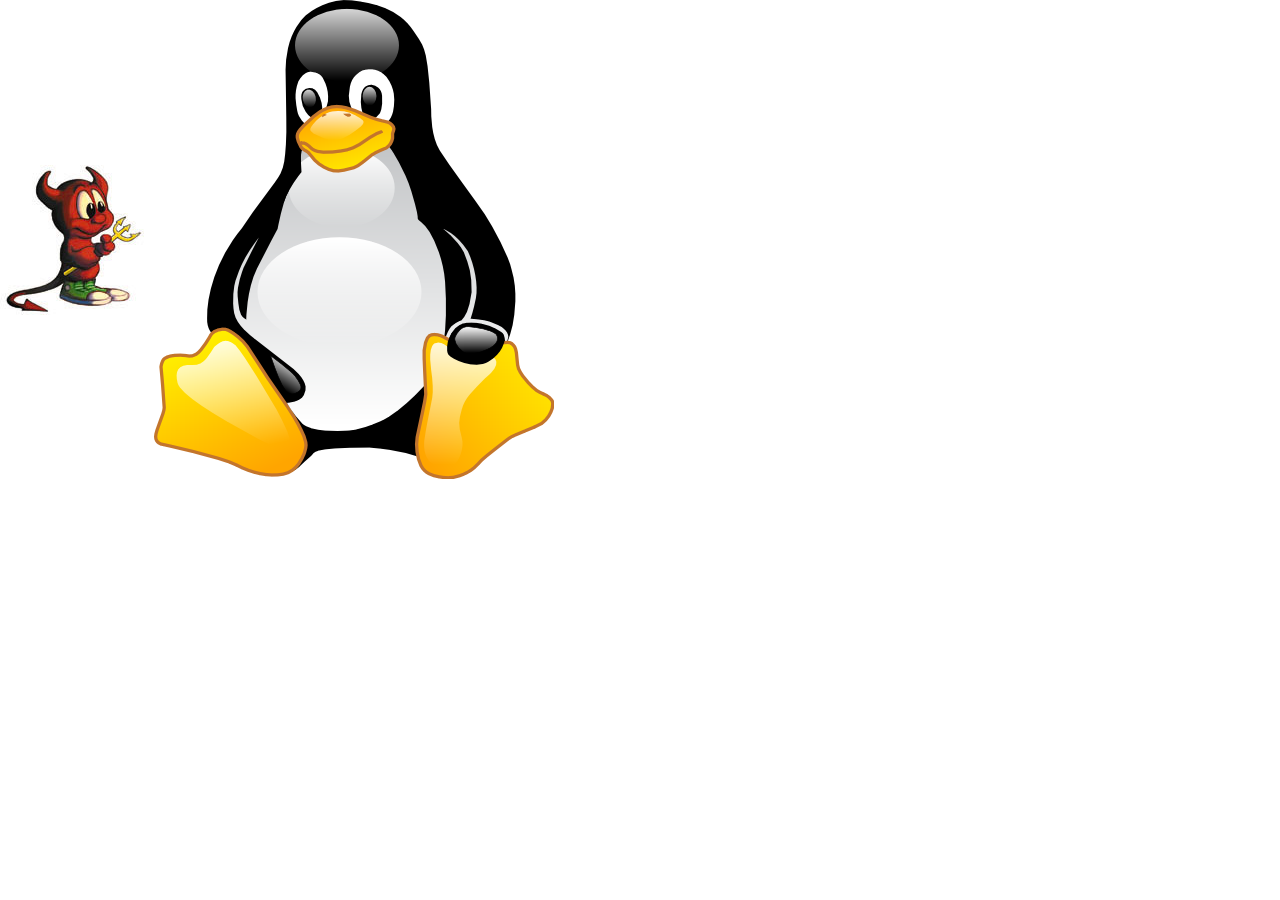
<file: tests/folders/build/index.html>
<!DOCTYPE html> <html> <head> <link href="style.css" ref="stylesheet"/> <style>
            /* HTML5 ✰ Boilerplate
             * ==|== normalize ==========================================================
             */

            article, aside, details, figcaption, figure, footer, header, hgroup, nav, section { display: block; }
            audio, canvas, video { display: inline-block; *display: inline; *zoom: 1; }
            audio:not([controls]) { display: none; }
            [hidden] { display: none; }

            html { font-size: 100%; overflow-y: scroll; -webkit-text-size-adjust: 100%; -ms-text-size-adjust: 100%; }
            body { margin: 0; font-size: 13px; line-height: 1.231; }
            body, button, input, select, textarea { font-family: sans-serif; color: #222; }

            ::-moz-selection { background: #fe57a1; color: #fff; text-shadow: none; }
            ::selection { background: #fe57a1; color: #fff; text-shadow: none; }

            a { color: #00e; }
            a:visited { color: #551a8b; }
            a:hover { color: #06e; }
            a:focus { outline: thin dotted; }
            a:hover, a:active { outline: 0; }

            abbr[title] { border-bottom: 1px dotted; }
            b, strong { font-weight: bold; }
            blockquote { margin: 1em 40px; }
            dfn { font-style: italic; }
            hr { display: block; height: 1px; border: 0; border-top: 1px solid #ccc; margin: 1em 0; padding: 0; }
            ins { background: #ff9; color: #000; text-decoration: none; }
            mark { background: #ff0; color: #000; font-style: italic; font-weight: bold; }
            pre, code, kbd, samp { font-family: monospace, monospace; _font-family: 'courier new', monospace; font-size: 1em; }
            pre { white-space: pre; white-space: pre-wrap; word-wrap: break-word; }
            q { quotes: none; }
            q:before, q:after { content: ""; content: none; }
            small { font-size: 85%; }
            sub, sup { font-size: 75%; line-height: 0; position: relative; vertical-align: baseline; }
            sup { top: -0.5em; }
            sub { bottom: -0.25em; }
            ul, ol { margin: 1em 0; padding: 0 0 0 40px; }
            dd { margin: 0 0 0 40px; }
            nav ul, nav ol { list-style: none; list-style-image: none; margin: 0; padding: 0; }
            img { border: 0; -ms-interpolation-mode: bicubic; vertical-align: middle; }
            svg:not(:root) { overflow: hidden; }
            figure { margin: 0; }

            form { margin: 0; }
            fieldset { border: 0; margin: 0; padding: 0; }
            label { cursor: pointer; }
            legend { border: 0; *margin-left: -7px; padding: 0; }
            button, input, select, textarea { font-size: 100%; margin: 0; vertical-align: baseline; *vertical-align: middle; }
            button, input { line-height: normal; *overflow: visible; }
            table button, table input { *overflow: auto; }
            button, input[type="button"], input[type="reset"], input[type="submit"] { cursor: pointer; -webkit-appearance: button; }
            input[type="checkbox"], input[type="radio"] { box-sizing: border-box; }
            input[type="search"] { -webkit-appearance: textfield; -moz-box-sizing: content-box; -webkit-box-sizing: content-box; box-sizing: content-box; }
            input[type="search"]::-webkit-search-decoration { -webkit-appearance: none; }
            button::-moz-focus-inner, input::-moz-focus-inner { border: 0; padding: 0; }
            textarea { overflow: auto; vertical-align: top; resize: vertical; }
            input:valid, textarea:valid {  }
            input:invalid, textarea:invalid { background-color: #f0dddd; }

            table { border-collapse: collapse; border-spacing: 0; }
            td { vertical-align: top; }


            /* ==|== primary styles =====================================================
               Author: 
               ========================================================================== */
















            /* ==|== non-semantic helper classes ======================================== */
            .ir { display: block; border: 0; text-indent: -999em; overflow: hidden; background-color: transparent; background-repeat: no-repeat; text-align: left; direction: ltr; }
            .ir br { display: none; }
            .hidden { display: none !important; visibility: hidden; }
            .visuallyhidden { border: 0; clip: rect(0 0 0 0); height: 1px; margin: -1px; overflow: hidden; padding: 0; position: absolute; width: 1px; }
            .visuallyhidden.focusable:active, .visuallyhidden.focusable:focus { clip: auto; height: auto; margin: 0; overflow: visible; position: static; width: auto; }
            .invisible { visibility: hidden; }
            .clearfix:before, .clearfix:after { content: ""; display: table; }
            .clearfix:after { clear: both; }
            .clearfix { zoom: 1; }


            /* ==|== media queries ====================================================== */

            @media only screen and (min-width: 480px) {


            }

            @media only screen and (min-width: 768px) {

            }



            /* ==|== print styles ======================================================= */
             
            @media print {
              * { background: transparent !important; color: black !important; text-shadow: none !important; filter:none !important; -ms-filter: none !important; } 
              a, a:visited { text-decoration: underline; }
              a[href]:after { content: " (" attr(href) ")"; }
              abbr[title]:after { content: " (" attr(title) ")"; }
              .ir a:after, a[href^="javascript:"]:after, a[href^="#"]:after { content: ""; } 
              pre, blockquote { border: 1px solid #999; page-break-inside: avoid; }
              thead { display: table-header-group; }
              tr, img { page-break-inside: avoid; }
              img { max-width: 100% !important; }
              @page { margin: 0.5cm; }
              p, h2, h3 { orphans: 3; widows: 3; }
              h2, h3 { page-break-after: avoid; }
            }

        </style> <title>test</title> </head> <body> <img src="jpg.jpg"/> <img src="png.png"/> <script src="script.js"></script> <script>
            /*!
             * Modernizr v2.0.6
             * http://www.modernizr.com
             *
             * Copyright (c) 2009-2011 Faruk Ates, Paul Irish, Alex Sexton
             * Dual-licensed under the BSD or MIT licenses: www.modernizr.com/license/
             */

            /*
             * Modernizr tests which native CSS3 and HTML5 features are available in
             * the current UA and makes the results available to you in two ways:
             * as properties on a global Modernizr object, and as classes on the
             * <html> element. This information allows you to progressively enhance
             * your pages with a granular level of control over the experience.
             *
             * Modernizr has an optional (not included) conditional resource loader
             * called Modernizr.load(), based on Yepnope.js (yepnopejs.com).
             * To get a build that includes Modernizr.load(), as well as choosing
             * which tests to include, go to www.modernizr.com/download/
             *
             * Authors        Faruk Ates, Paul Irish, Alex Sexton, 
             * Contributors   Ryan Seddon, Ben Alman
             */

            window.Modernizr = (function( window, document, undefined ) {

                var version = '2.0.6',

                Modernizr = {},
                
                // option for enabling the HTML classes to be added
                enableClasses = true,

                docElement = document.documentElement,
                docHead = document.head || document.getElementsByTagName('head')[0],

                /**
                 * Create our "modernizr" element that we do most feature tests on.
                 */
                mod = 'modernizr',
                modElem = document.createElement(mod),
                mStyle = modElem.style,

                /**
                 * Create the input element for various Web Forms feature tests.
                 */
                inputElem = document.createElement('input'),

                smile = ':)',

                toString = Object.prototype.toString,

                // List of property values to set for css tests. See ticket #21
                prefixes = ' -webkit- -moz- -o- -ms- -khtml- '.split(' '),

                // Following spec is to expose vendor-specific style properties as:
                //   elem.style.WebkitBorderRadius
                // and the following would be incorrect:
                //   elem.style.webkitBorderRadius

                // Webkit ghosts their properties in lowercase but Opera & Moz do not.
                // Microsoft foregoes prefixes entirely <= IE8, but appears to
                //   use a lowercase `ms` instead of the correct `Ms` in IE9

                // More here: http://github.com/Modernizr/Modernizr/issues/issue/21
                domPrefixes = 'Webkit Moz O ms Khtml'.split(' '),

                ns = {'svg': 'http://www.w3.org/2000/svg'},

                tests = {},
                inputs = {},
                attrs = {},

                classes = [],

                featureName, // used in testing loop


                // Inject element with style element and some CSS rules
                injectElementWithStyles = function( rule, callback, nodes, testnames ) {

                  var style, ret, node,
                      div = document.createElement('div');

                  if ( parseInt(nodes, 10) ) {
                      // In order not to give false positives we create a node for each test
                      // This also allows the method to scale for unspecified uses
                      while ( nodes-- ) {
                          node = document.createElement('div');
                          node.id = testnames ? testnames[nodes] : mod + (nodes + 1);
                          div.appendChild(node);
                      }
                  }

                  // <style> elements in IE6-9 are considered 'NoScope' elements and therefore will be removed
                  // when injected with innerHTML. To get around this you need to prepend the 'NoScope' element
                  // with a 'scoped' element, in our case the soft-hyphen entity as it won't mess with our measurements.
                  // http://msdn.microsoft.com/en-us/library/ms533897%28VS.85%29.aspx
                  style = ['&shy;', '<style>', rule, '</style>'].join('');
                  div.id = mod;
                  div.innerHTML += style;
                  docElement.appendChild(div);

                  ret = callback(div, rule);
                  div.parentNode.removeChild(div);

                  return !!ret;

                },


                // adapted from matchMedia polyfill
                // by Scott Jehl and Paul Irish
                // gist.github.com/786768
                testMediaQuery = function( mq ) {

                  if ( window.matchMedia ) {
                    return matchMedia(mq).matches;
                  }

                  var bool;

                  injectElementWithStyles('@media ' + mq + ' { #' + mod + ' { position: absolute; } }', function( node ) {
                    bool = (window.getComputedStyle ?
                              getComputedStyle(node, null) :
                              node.currentStyle)['position'] == 'absolute';
                  });

                  return bool;

                 },


                /**
                  * isEventSupported determines if a given element supports the given event
                  * function from http://yura.thinkweb2.com/isEventSupported/
                  */
                isEventSupported = (function() {

                  var TAGNAMES = {
                    'select': 'input', 'change': 'input',
                    'submit': 'form', 'reset': 'form',
                    'error': 'img', 'load': 'img', 'abort': 'img'
                  };

                  function isEventSupported( eventName, element ) {

                    element = element || document.createElement(TAGNAMES[eventName] || 'div');
                    eventName = 'on' + eventName;

                    // When using `setAttribute`, IE skips "unload", WebKit skips "unload" and "resize", whereas `in` "catches" those
                    var isSupported = eventName in element;

                    if ( !isSupported ) {
                      // If it has no `setAttribute` (i.e. doesn't implement Node interface), try generic element
                      if ( !element.setAttribute ) {
                        element = document.createElement('div');
                      }
                      if ( element.setAttribute && element.removeAttribute ) {
                        element.setAttribute(eventName, '');
                        isSupported = is(element[eventName], 'function');

                        // If property was created, "remove it" (by setting value to `undefined`)
                        if ( !is(element[eventName], undefined) ) {
                          element[eventName] = undefined;
                        }
                        element.removeAttribute(eventName);
                      }
                    }

                    element = null;
                    return isSupported;
                  }
                  return isEventSupported;
                })();

                // hasOwnProperty shim by kangax needed for Safari 2.0 support
                var _hasOwnProperty = ({}).hasOwnProperty, hasOwnProperty;
                if ( !is(_hasOwnProperty, undefined) && !is(_hasOwnProperty.call, undefined) ) {
                  hasOwnProperty = function (object, property) {
                    return _hasOwnProperty.call(object, property);
                  };
                }
                else {
                  hasOwnProperty = function (object, property) { /* yes, this can give false positives/negatives, but most of the time we don't care about those */
                    return ((property in object) && is(object.constructor.prototype[property], undefined));
                  };
                }

                /**
                 * setCss applies given styles to the Modernizr DOM node.
                 */
                function setCss( str ) {
                    mStyle.cssText = str;
                }

                /**
                 * setCssAll extrapolates all vendor-specific css strings.
                 */
                function setCssAll( str1, str2 ) {
                    return setCss(prefixes.join(str1 + ';') + ( str2 || '' ));
                }

                /**
                 * is returns a boolean for if typeof obj is exactly type.
                 */
                function is( obj, type ) {
                    return typeof obj === type;
                }

                /**
                 * contains returns a boolean for if substr is found within str.
                 */
                function contains( str, substr ) {
                    return !!~('' + str).indexOf(substr);
                }

                /**
                 * testProps is a generic CSS / DOM property test; if a browser supports
                 *   a certain property, it won't return undefined for it.
                 *   A supported CSS property returns empty string when its not yet set.
                 */
                function testProps( props, prefixed ) {
                    for ( var i in props ) {
                        if ( mStyle[ props[i] ] !== undefined ) {
                            return prefixed == 'pfx' ? props[i] : true;
                        }
                    }
                    return false;
                }

                /**
                 * testPropsAll tests a list of DOM properties we want to check against.
                 *   We specify literally ALL possible (known and/or likely) properties on
                 *   the element including the non-vendor prefixed one, for forward-
                 *   compatibility.
                 */
                function testPropsAll( prop, prefixed ) {

                    var ucProp  = prop.charAt(0).toUpperCase() + prop.substr(1),
                        props   = (prop + ' ' + domPrefixes.join(ucProp + ' ') + ucProp).split(' ');

                    return testProps(props, prefixed);
                }

                /**
                 * testBundle tests a list of CSS features that require element and style injection.
                 *   By bundling them together we can reduce the need to touch the DOM multiple times.
                 */
                /*>>testBundle*/
                var testBundle = (function( styles, tests ) {
                    var style = styles.join(''),
                        len = tests.length;

                    injectElementWithStyles(style, function( node, rule ) {
                        var style = document.styleSheets[document.styleSheets.length - 1],
                            // IE8 will bork if you create a custom build that excludes both fontface and generatedcontent tests.
                            // So we check for cssRules and that there is a rule available
                            // More here: https://github.com/Modernizr/Modernizr/issues/288 & https://github.com/Modernizr/Modernizr/issues/293
                            cssText = style.cssRules && style.cssRules[0] ? style.cssRules[0].cssText : style.cssText || "",
                            children = node.childNodes, hash = {};

                        while ( len-- ) {
                            hash[children[len].id] = children[len];
                        }

                        /*>>touch*/           Modernizr['touch'] = ('ontouchstart' in window) || hash['touch'].offsetTop === 9; /*>>touch*/
                        /*>>csstransforms3d*/ Modernizr['csstransforms3d'] = hash['csstransforms3d'].offsetLeft === 9;          /*>>csstransforms3d*/
                        /*>>generatedcontent*/Modernizr['generatedcontent'] = hash['generatedcontent'].offsetHeight >= 1;       /*>>generatedcontent*/
                        /*>>fontface*/        Modernizr['fontface'] = /src/i.test(cssText) &&
                                                                              cssText.indexOf(rule.split(' ')[0]) === 0;        /*>>fontface*/
                    }, len, tests);

                })([
                    // Pass in styles to be injected into document
                    /*>>fontface*/        '@font-face {font-family:"font";src:url("https://")}'         /*>>fontface*/
                    
                    /*>>touch*/           ,['@media (',prefixes.join('touch-enabled),('),mod,')',
                                            '{#touch{top:9px;position:absolute}}'].join('')           /*>>touch*/
                                            
                    /*>>csstransforms3d*/ ,['@media (',prefixes.join('transform-3d),('),mod,')',
                                            '{#csstransforms3d{left:9px;position:absolute}}'].join('')/*>>csstransforms3d*/
                                            
                    /*>>generatedcontent*/,['#generatedcontent:after{content:"',smile,'";visibility:hidden}'].join('')  /*>>generatedcontent*/
                ],
                  [
                    /*>>fontface*/        'fontface'          /*>>fontface*/
                    /*>>touch*/           ,'touch'            /*>>touch*/
                    /*>>csstransforms3d*/ ,'csstransforms3d'  /*>>csstransforms3d*/
                    /*>>generatedcontent*/,'generatedcontent' /*>>generatedcontent*/
                    
                ]);/*>>testBundle*/


                /**
                 * Tests
                 * -----
                 */

                tests['flexbox'] = function() {
                    /**
                     * setPrefixedValueCSS sets the property of a specified element
                     * adding vendor prefixes to the VALUE of the property.
                     * @param {Element} element
                     * @param {string} property The property name. This will not be prefixed.
                     * @param {string} value The value of the property. This WILL be prefixed.
                     * @param {string=} extra Additional CSS to append unmodified to the end of
                     * the CSS string.
                     */
                    function setPrefixedValueCSS( element, property, value, extra ) {
                        property += ':';
                        element.style.cssText = (property + prefixes.join(value + ';' + property)).slice(0, -property.length) + (extra || '');
                    }

                    /**
                     * setPrefixedPropertyCSS sets the property of a specified element
                     * adding vendor prefixes to the NAME of the property.
                     * @param {Element} element
                     * @param {string} property The property name. This WILL be prefixed.
                     * @param {string} value The value of the property. This will not be prefixed.
                     * @param {string=} extra Additional CSS to append unmodified to the end of
                     * the CSS string.
                     */
                    function setPrefixedPropertyCSS( element, property, value, extra ) {
                        element.style.cssText = prefixes.join(property + ':' + value + ';') + (extra || '');
                    }

                    var c = document.createElement('div'),
                        elem = document.createElement('div');

                    setPrefixedValueCSS(c, 'display', 'box', 'width:42px;padding:0;');
                    setPrefixedPropertyCSS(elem, 'box-flex', '1', 'width:10px;');

                    c.appendChild(elem);
                    docElement.appendChild(c);

                    var ret = elem.offsetWidth === 42;

                    c.removeChild(elem);
                    docElement.removeChild(c);

                    return ret;
                };

                // On the S60 and BB Storm, getContext exists, but always returns undefined
                // http://github.com/Modernizr/Modernizr/issues/issue/97/

                tests['canvas'] = function() {
                    var elem = document.createElement('canvas');
                    return !!(elem.getContext && elem.getContext('2d'));
                };

                tests['canvastext'] = function() {
                    return !!(Modernizr['canvas'] && is(document.createElement('canvas').getContext('2d').fillText, 'function'));
                };

                // This WebGL test may false positive. 
                // But really it's quite impossible to know whether webgl will succeed until after you create the context. 
                // You might have hardware that can support a 100x100 webgl canvas, but will not support a 1000x1000 webgl 
                // canvas. So this feature inference is weak, but intentionally so.
                
                // It is known to false positive in FF4 with certain hardware and the iPad 2.
                
                tests['webgl'] = function() {
                    return !!window.WebGLRenderingContext;
                };

                /*
                 * The Modernizr.touch test only indicates if the browser supports
                 *    touch events, which does not necessarily reflect a touchscreen
                 *    device, as evidenced by tablets running Windows 7 or, alas,
                 *    the Palm Pre / WebOS (touch) phones.
                 *
                 * Additionally, Chrome (desktop) used to lie about its support on this,
                 *    but that has since been rectified: http://crbug.com/36415
                 *
                 * We also test for Firefox 4 Multitouch Support.
                 *
                 * For more info, see: http://modernizr.github.com/Modernizr/touch.html
                 */

                tests['touch'] = function() {
                    return Modernizr['touch'];
                };

                /**
                 * geolocation tests for the new Geolocation API specification.
                 *   This test is a standards compliant-only test; for more complete
                 *   testing, including a Google Gears fallback, please see:
                 *   http://code.google.com/p/geo-location-javascript/
                 * or view a fallback solution using google's geo API:
                 *   http://gist.github.com/366184
                 */
                tests['geolocation'] = function() {
                    return !!navigator.geolocation;
                };

                // Per 1.6:
                // This used to be Modernizr.crosswindowmessaging but the longer
                // name has been deprecated in favor of a shorter and property-matching one.
                // The old API is still available in 1.6, but as of 2.0 will throw a warning,
                // and in the first release thereafter disappear entirely.
                tests['postmessage'] = function() {
                  return !!window.postMessage;
                };

                // Web SQL database detection is tricky:

                // In chrome incognito mode, openDatabase is truthy, but using it will
                //   throw an exception: http://crbug.com/42380
                // We can create a dummy database, but there is no way to delete it afterwards.

                // Meanwhile, Safari users can get prompted on any database creation.
                //   If they do, any page with Modernizr will give them a prompt:
                //   http://github.com/Modernizr/Modernizr/issues/closed#issue/113

                // We have chosen to allow the Chrome incognito false positive, so that Modernizr
                //   doesn't litter the web with these test databases. As a developer, you'll have
                //   to account for this gotcha yourself.
                tests['websqldatabase'] = function() {
                  var result = !!window.openDatabase;
                  /*  if (result){
                        try {
                          result = !!openDatabase( mod + "testdb", "1.0", mod + "testdb", 2e4);
                        } catch(e) {
                        }
                      }  */
                  return result;
                };

                // Vendors had inconsistent prefixing with the experimental Indexed DB:
                // - Webkit's implementation is accessible through webkitIndexedDB
                // - Firefox shipped moz_indexedDB before FF4b9, but since then has been mozIndexedDB
                // For speed, we don't test the legacy (and beta-only) indexedDB
                tests['indexedDB'] = function() {
                  for ( var i = -1, len = domPrefixes.length; ++i < len; ){
                    if ( window[domPrefixes[i].toLowerCase() + 'IndexedDB'] ){
                      return true;
                    }
                  }
                  return !!window.indexedDB;
                };

                // documentMode logic from YUI to filter out IE8 Compat Mode
                //   which false positives.
                tests['hashchange'] = function() {
                  return isEventSupported('hashchange', window) && (document.documentMode === undefined || document.documentMode > 7);
                };

                // Per 1.6:
                // This used to be Modernizr.historymanagement but the longer
                // name has been deprecated in favor of a shorter and property-matching one.
                // The old API is still available in 1.6, but as of 2.0 will throw a warning,
                // and in the first release thereafter disappear entirely.
                tests['history'] = function() {
                  return !!(window.history && history.pushState);
                };

                tests['draganddrop'] = function() {
                    return isEventSupported('dragstart') && isEventSupported('drop');
                };

                // Mozilla is targeting to land MozWebSocket for FF6
                // bugzil.la/659324
                tests['websockets'] = function() {
                    for ( var i = -1, len = domPrefixes.length; ++i < len; ){
                      if ( window[domPrefixes[i] + 'WebSocket'] ){
                        return true;
                      }
                    }
                    return 'WebSocket' in window;
                };


                // http://css-tricks.com/rgba-browser-support/
                tests['rgba'] = function() {
                    // Set an rgba() color and check the returned value

                    setCss('background-color:rgba(150,255,150,.5)');

                    return contains(mStyle.backgroundColor, 'rgba');
                };

                tests['hsla'] = function() {
                    // Same as rgba(), in fact, browsers re-map hsla() to rgba() internally,
                    //   except IE9 who retains it as hsla

                    setCss('background-color:hsla(120,40%,100%,.5)');

                    return contains(mStyle.backgroundColor, 'rgba') || contains(mStyle.backgroundColor, 'hsla');
                };

                tests['multiplebgs'] = function() {
                    // Setting multiple images AND a color on the background shorthand property
                    //  and then querying the style.background property value for the number of
                    //  occurrences of "url(" is a reliable method for detecting ACTUAL support for this!

                    setCss('background:url(https://),url(https://),red url(https://)');

                    // If the UA supports multiple backgrounds, there should be three occurrences
                    //   of the string "url(" in the return value for elemStyle.background

                    return /(url\s*\(.*?){3}/.test(mStyle.background);
                };


                // In testing support for a given CSS property, it's legit to test:
                //    `elem.style[styleName] !== undefined`
                // If the property is supported it will return an empty string,
                // if unsupported it will return undefined.

                // We'll take advantage of this quick test and skip setting a style
                // on our modernizr element, but instead just testing undefined vs
                // empty string.


                tests['backgroundsize'] = function() {
                    return testPropsAll('backgroundSize');
                };

                tests['borderimage'] = function() {
                    return testPropsAll('borderImage');
                };


                // Super comprehensive table about all the unique implementations of
                // border-radius: http://muddledramblings.com/table-of-css3-border-radius-compliance

                tests['borderradius'] = function() {
                    return testPropsAll('borderRadius');
                };

                // WebOS unfortunately false positives on this test.
                tests['boxshadow'] = function() {
                    return testPropsAll('boxShadow');
                };

                // FF3.0 will false positive on this test
                tests['textshadow'] = function() {
                    return document.createElement('div').style.textShadow === '';
                };


                tests['opacity'] = function() {
                    // Browsers that actually have CSS Opacity implemented have done so
                    //  according to spec, which means their return values are within the
                    //  range of [0.0,1.0] - including the leading zero.

                    setCssAll('opacity:.55');

                    // The non-literal . in this regex is intentional:
                    //   German Chrome returns this value as 0,55
                    // https://github.com/Modernizr/Modernizr/issues/#issue/59/comment/516632
                    return /^0.55$/.test(mStyle.opacity);
                };


                tests['cssanimations'] = function() {
                    return testPropsAll('animationName');
                };


                tests['csscolumns'] = function() {
                    return testPropsAll('columnCount');
                };


                tests['cssgradients'] = function() {
                    /**
                     * For CSS Gradients syntax, please see:
                     * http://webkit.org/blog/175/introducing-css-gradients/
                     * https://developer.mozilla.org/en/CSS/-moz-linear-gradient
                     * https://developer.mozilla.org/en/CSS/-moz-radial-gradient
                     * http://dev.w3.org/csswg/css3-images/#gradients-
                     */

                    var str1 = 'background-image:',
                        str2 = 'gradient(linear,left top,right bottom,from(#9f9),to(white));',
                        str3 = 'linear-gradient(left top,#9f9, white);';

                    setCss(
                        (str1 + prefixes.join(str2 + str1) + prefixes.join(str3 + str1)).slice(0, -str1.length)
                    );

                    return contains(mStyle.backgroundImage, 'gradient');
                };


                tests['cssreflections'] = function() {
                    return testPropsAll('boxReflect');
                };


                tests['csstransforms'] = function() {
                    return !!testProps(['transformProperty', 'WebkitTransform', 'MozTransform', 'OTransform', 'msTransform']);
                };


                tests['csstransforms3d'] = function() {

                    var ret = !!testProps(['perspectiveProperty', 'WebkitPerspective', 'MozPerspective', 'OPerspective', 'msPerspective']);

                    // Webkitâ€™s 3D transforms are passed off to the browser's own graphics renderer.
                    //   It works fine in Safari on Leopard and Snow Leopard, but not in Chrome in
                    //   some conditions. As a result, Webkit typically recognizes the syntax but
                    //   will sometimes throw a false positive, thus we must do a more thorough check:
                    if ( ret && 'webkitPerspective' in docElement.style ) {

                      // Webkit allows this media query to succeed only if the feature is enabled.
                      // `@media (transform-3d),(-o-transform-3d),(-moz-transform-3d),(-ms-transform-3d),(-webkit-transform-3d),(modernizr){ ... }`
                      ret = Modernizr['csstransforms3d'];
                    }
                    return ret;
                };


                tests['csstransitions'] = function() {
                    return testPropsAll('transitionProperty');
                };


                /*>>fontface*/
                // @font-face detection routine by Diego Perini
                // http://javascript.nwbox.com/CSSSupport/
                tests['fontface'] = function() {
                    return Modernizr['fontface'];
                };
                /*>>fontface*/

                // CSS generated content detection
                tests['generatedcontent'] = function() {
                    return Modernizr['generatedcontent'];
                };



                // These tests evaluate support of the video/audio elements, as well as
                // testing what types of content they support.
                //
                // We're using the Boolean constructor here, so that we can extend the value
                // e.g.  Modernizr.video     // true
                //       Modernizr.video.ogg // 'probably'
                //
                // Codec values from : http://github.com/NielsLeenheer/html5test/blob/9106a8/index.html#L845
                //                     thx to NielsLeenheer and zcorpan

                // Note: in FF 3.5.1 and 3.5.0, "no" was a return value instead of empty string.
                //   Modernizr does not normalize for that.

                tests['video'] = function() {
                    var elem = document.createElement('video'),
                        bool = false;
                        
                    // IE9 Running on Windows Server SKU can cause an exception to be thrown, bug #224
                    try {
                        if ( bool = !!elem.canPlayType ) {
                            bool      = new Boolean(bool);
                            bool.ogg  = elem.canPlayType('video/ogg; codecs="theora"');

                            // Workaround required for IE9, which doesn't report video support without audio codec specified.
                            //   bug 599718 @ msft connect
                            var h264 = 'video/mp4; codecs="avc1.42E01E';
                            bool.h264 = elem.canPlayType(h264 + '"') || elem.canPlayType(h264 + ', mp4a.40.2"');

                            bool.webm = elem.canPlayType('video/webm; codecs="vp8, vorbis"');
                        }
                        
                    } catch(e) { }
                    
                    return bool;
                };

                tests['audio'] = function() {
                    var elem = document.createElement('audio'),
                        bool = false;

                    try { 
                        if ( bool = !!elem.canPlayType ) {
                            bool      = new Boolean(bool);
                            bool.ogg  = elem.canPlayType('audio/ogg; codecs="vorbis"');
                            bool.mp3  = elem.canPlayType('audio/mpeg;');

                            // Mimetypes accepted:
                            //   https://developer.mozilla.org/En/Media_formats_supported_by_the_audio_and_video_elements
                            //   http://bit.ly/iphoneoscodecs
                            bool.wav  = elem.canPlayType('audio/wav; codecs="1"');
                            bool.m4a  = elem.canPlayType('audio/x-m4a;') || elem.canPlayType('audio/aac;');
                        }
                    } catch(e) { }
                    
                    return bool;
                };


                // Firefox has made these tests rather unfun.

                // In FF4, if disabled, window.localStorage should === null.

                // Normally, we could not test that directly and need to do a
                //   `('localStorage' in window) && ` test first because otherwise Firefox will
                //   throw http://bugzil.la/365772 if cookies are disabled

                // However, in Firefox 4 betas, if dom.storage.enabled == false, just mentioning
                //   the property will throw an exception. http://bugzil.la/599479
                // This looks to be fixed for FF4 Final.

                // Because we are forced to try/catch this, we'll go aggressive.

                // FWIW: IE8 Compat mode supports these features completely:
                //   http://www.quirksmode.org/dom/html5.html
                // But IE8 doesn't support either with local files

                tests['localstorage'] = function() {
                    try {
                        return !!localStorage.getItem;
                    } catch(e) {
                        return false;
                    }
                };

                tests['sessionstorage'] = function() {
                    try {
                        return !!sessionStorage.getItem;
                    } catch(e){
                        return false;
                    }
                };


                tests['webworkers'] = function() {
                    return !!window.Worker;
                };


                tests['applicationcache'] = function() {
                    return !!window.applicationCache;
                };


                // Thanks to Erik Dahlstrom
                tests['svg'] = function() {
                    return !!document.createElementNS && !!document.createElementNS(ns.svg, 'svg').createSVGRect;
                };

                // specifically for SVG inline in HTML, not within XHTML
                // test page: paulirish.com/demo/inline-svg
                tests['inlinesvg'] = function() {
                  var div = document.createElement('div');
                  div.innerHTML = '<svg/>';
                  return (div.firstChild && div.firstChild.namespaceURI) == ns.svg;
                };

                // Thanks to F1lt3r and lucideer, ticket #35
                tests['smil'] = function() {
                    return !!document.createElementNS && /SVG/.test(toString.call(document.createElementNS(ns.svg, 'animate')));
                };

                tests['svgclippaths'] = function() {
                    // Possibly returns a false positive in Safari 3.2?
                    return !!document.createElementNS && /SVG/.test(toString.call(document.createElementNS(ns.svg, 'clipPath')));
                };

                // input features and input types go directly onto the ret object, bypassing the tests loop.
                // Hold this guy to execute in a moment.
                function webforms() {
                    // Run through HTML5's new input attributes to see if the UA understands any.
                    // We're using f which is the <input> element created early on
                    // Mike Taylr has created a comprehensive resource for testing these attributes
                    //   when applied to all input types:
                    //   http://miketaylr.com/code/input-type-attr.html
                    // spec: http://www.whatwg.org/specs/web-apps/current-work/multipage/the-input-element.html#input-type-attr-summary
                    
                    // Only input placeholder is tested while textarea's placeholder is not. 
                    // Currently Safari 4 and Opera 11 have support only for the input placeholder
                    // Both tests are available in feature-detects/forms-placeholder.js
                    Modernizr['input'] = (function( props ) {
                        for ( var i = 0, len = props.length; i < len; i++ ) {
                            attrs[ props[i] ] = !!(props[i] in inputElem);
                        }
                        return attrs;
                    })('autocomplete autofocus list placeholder max min multiple pattern required step'.split(' '));

                    // Run through HTML5's new input types to see if the UA understands any.
                    //   This is put behind the tests runloop because it doesn't return a
                    //   true/false like all the other tests; instead, it returns an object
                    //   containing each input type with its corresponding true/false value

                    // Big thanks to @miketaylr for the html5 forms expertise. http://miketaylr.com/
                    Modernizr['inputtypes'] = (function(props) {

                        for ( var i = 0, bool, inputElemType, defaultView, len = props.length; i < len; i++ ) {

                            inputElem.setAttribute('type', inputElemType = props[i]);
                            bool = inputElem.type !== 'text';

                            // We first check to see if the type we give it sticks..
                            // If the type does, we feed it a textual value, which shouldn't be valid.
                            // If the value doesn't stick, we know there's input sanitization which infers a custom UI
                            if ( bool ) {

                                inputElem.value         = smile;
                                inputElem.style.cssText = 'position:absolute;visibility:hidden;';

                                if ( /^range$/.test(inputElemType) && inputElem.style.WebkitAppearance !== undefined ) {

                                  docElement.appendChild(inputElem);
                                  defaultView = document.defaultView;

                                  // Safari 2-4 allows the smiley as a value, despite making a slider
                                  bool =  defaultView.getComputedStyle &&
                                          defaultView.getComputedStyle(inputElem, null).WebkitAppearance !== 'textfield' &&
                                          // Mobile android web browser has false positive, so must
                                          // check the height to see if the widget is actually there.
                                          (inputElem.offsetHeight !== 0);

                                  docElement.removeChild(inputElem);

                                } else if ( /^(search|tel)$/.test(inputElemType) ){
                                  // Spec doesnt define any special parsing or detectable UI
                                  //   behaviors so we pass these through as true

                                  // Interestingly, opera fails the earlier test, so it doesn't
                                  //  even make it here.

                                } else if ( /^(url|email)$/.test(inputElemType) ) {
                                  // Real url and email support comes with prebaked validation.
                                  bool = inputElem.checkValidity && inputElem.checkValidity() === false;

                                } else if ( /^color$/.test(inputElemType) ) {
                                    // chuck into DOM and force reflow for Opera bug in 11.00
                                    // github.com/Modernizr/Modernizr/issues#issue/159
                                    docElement.appendChild(inputElem);
                                    docElement.offsetWidth;
                                    bool = inputElem.value != smile;
                                    docElement.removeChild(inputElem);

                                } else {
                                  // If the upgraded input compontent rejects the :) text, we got a winner
                                  bool = inputElem.value != smile;
                                }
                            }

                            inputs[ props[i] ] = !!bool;
                        }
                        return inputs;
                    })('search tel url email datetime date month week time datetime-local number range color'.split(' '));
                }


                // End of test definitions
                // -----------------------



                // Run through all tests and detect their support in the current UA.
                // todo: hypothetically we could be doing an array of tests and use a basic loop here.
                for ( var feature in tests ) {
                    if ( hasOwnProperty(tests, feature) ) {
                        // run the test, throw the return value into the Modernizr,
                        //   then based on that boolean, define an appropriate className
                        //   and push it into an array of classes we'll join later.
                        featureName  = feature.toLowerCase();
                        Modernizr[featureName] = tests[feature]();

                        classes.push((Modernizr[featureName] ? '' : 'no-') + featureName);
                    }
                }

                // input tests need to run.
                Modernizr.input || webforms();


                /**
                 * addTest allows the user to define their own feature tests
                 * the result will be added onto the Modernizr object,
                 * as well as an appropriate className set on the html element
                 *
                 * @param feature - String naming the feature
                 * @param test - Function returning true if feature is supported, false if not
                 */
                 Modernizr.addTest = function ( feature, test ) {
                   if ( typeof feature == "object" ) {
                     for ( var key in feature ) {
                       if ( hasOwnProperty( feature, key ) ) { 
                         Modernizr.addTest( key, feature[ key ] );
                       }
                     }
                   } else {

                     feature = feature.toLowerCase();

                     if ( Modernizr[feature] !== undefined ) {
                       // we're going to quit if you're trying to overwrite an existing test
                       // if we were to allow it, we'd do this:
                       //   var re = new RegExp("\\b(no-)?" + feature + "\\b");  
                       //   docElement.className = docElement.className.replace( re, '' );
                       // but, no rly, stuff 'em.
                       return; 
                     }

                     test = typeof test == "boolean" ? test : !!test();

                     docElement.className += ' ' + (test ? '' : 'no-') + feature;
                     Modernizr[feature] = test;

                   }

                   return Modernizr; // allow chaining.
                 };
                

                // Reset modElem.cssText to nothing to reduce memory footprint.
                setCss('');
                modElem = inputElem = null;

                //>>BEGIN IEPP
                // Enable HTML 5 elements for styling (and printing) in IE.
                if ( window.attachEvent && (function(){ var elem = document.createElement('div');
                                                        elem.innerHTML = '<elem></elem>';
                                                        return elem.childNodes.length !== 1; })() ) {
                                                          
                    // iepp v2 by @jon_neal & afarkas : github.com/aFarkas/iepp/
                    (function(win, doc) {
                      win.iepp = win.iepp || {};
                      var iepp = win.iepp,
                        elems = iepp.html5elements || 'abbr|article|aside|audio|canvas|datalist|details|figcaption|figure|footer|header|hgroup|mark|meter|nav|output|progress|section|summary|time|video',
                        elemsArr = elems.split('|'),
                        elemsArrLen = elemsArr.length,
                        elemRegExp = new RegExp('(^|\\s)('+elems+')', 'gi'),
                        tagRegExp = new RegExp('<(\/*)('+elems+')', 'gi'),
                        filterReg = /^\s*[\{\}]\s*$/,
                        ruleRegExp = new RegExp('(^|[^\\n]*?\\s)('+elems+')([^\\n]*)({[\\n\\w\\W]*?})', 'gi'),
                        docFrag = doc.createDocumentFragment(),
                        html = doc.documentElement,
                        head = html.firstChild,
                        bodyElem = doc.createElement('body'),
                        styleElem = doc.createElement('style'),
                        printMedias = /print|all/,
                        body;
                      function shim(doc) {
                        var a = -1;
                        while (++a < elemsArrLen)
                          // Use createElement so IE allows HTML5-named elements in a document
                          doc.createElement(elemsArr[a]);
                      }

                      iepp.getCSS = function(styleSheetList, mediaType) {
                        if(styleSheetList+'' === undefined){return '';}
                        var a = -1,
                          len = styleSheetList.length,
                          styleSheet,
                          cssTextArr = [];
                        while (++a < len) {
                          styleSheet = styleSheetList[a];
                          //currently no test for disabled/alternate stylesheets
                          if(styleSheet.disabled){continue;}
                          mediaType = styleSheet.media || mediaType;
                          // Get css from all non-screen stylesheets and their imports
                          if (printMedias.test(mediaType)) cssTextArr.push(iepp.getCSS(styleSheet.imports, mediaType), styleSheet.cssText);
                          //reset mediaType to all with every new *not imported* stylesheet
                          mediaType = 'all';
                        }
                        return cssTextArr.join('');
                      };

                      iepp.parseCSS = function(cssText) {
                        var cssTextArr = [],
                          rule;
                        while ((rule = ruleRegExp.exec(cssText)) != null){
                          // Replace all html5 element references with iepp substitute classnames
                          cssTextArr.push(( (filterReg.exec(rule[1]) ? '\n' : rule[1]) +rule[2]+rule[3]).replace(elemRegExp, '$1.iepp_$2')+rule[4]);
                        }
                        return cssTextArr.join('\n');
                      };

                      iepp.writeHTML = function() {
                        var a = -1;
                        body = body || doc.body;
                        while (++a < elemsArrLen) {
                          var nodeList = doc.getElementsByTagName(elemsArr[a]),
                            nodeListLen = nodeList.length,
                            b = -1;
                          while (++b < nodeListLen)
                            if (nodeList[b].className.indexOf('iepp_') < 0)
                              // Append iepp substitute classnames to all html5 elements
                              nodeList[b].className += ' iepp_'+elemsArr[a];
                        }
                        docFrag.appendChild(body);
                        html.appendChild(bodyElem);
                        // Write iepp substitute print-safe document
                        bodyElem.className = body.className;
                        bodyElem.id = body.id;
                        // Replace HTML5 elements with <font> which is print-safe and shouldn't conflict since it isn't part of html5
                        bodyElem.innerHTML = body.innerHTML.replace(tagRegExp, '<$1font');
                      };


                      iepp._beforePrint = function() {
                        // Write iepp custom print CSS
                        styleElem.styleSheet.cssText = iepp.parseCSS(iepp.getCSS(doc.styleSheets, 'all'));
                        iepp.writeHTML();
                      };

                      iepp.restoreHTML = function(){
                        // Undo everything done in onbeforeprint
                        bodyElem.innerHTML = '';
                        html.removeChild(bodyElem);
                        html.appendChild(body);
                      };

                      iepp._afterPrint = function(){
                        // Undo everything done in onbeforeprint
                        iepp.restoreHTML();
                        styleElem.styleSheet.cssText = '';
                      };



                      // Shim the document and iepp fragment
                      shim(doc);
                      shim(docFrag);

                      //
                      if(iepp.disablePP){return;}

                      // Add iepp custom print style element
                      head.insertBefore(styleElem, head.firstChild);
                      styleElem.media = 'print';
                      styleElem.className = 'iepp-printshim';
                      win.attachEvent(
                        'onbeforeprint',
                        iepp._beforePrint
                      );
                      win.attachEvent(
                        'onafterprint',
                        iepp._afterPrint
                      );
                    })(window, document);
                }
                //>>END IEPP

                // Assign private properties to the return object with prefix
                Modernizr._version      = version;

                // expose these for the plugin API. Look in the source for how to join() them against your input
                Modernizr._prefixes     = prefixes;
                Modernizr._domPrefixes  = domPrefixes;
                
                // Modernizr.mq tests a given media query, live against the current state of the window
                // A few important notes:
                //   * If a browser does not support media queries at all (eg. oldIE) the mq() will always return false
                //   * A max-width or orientation query will be evaluated against the current state, which may change later.
                //   * You must specify values. Eg. If you are testing support for the min-width media query use: 
                //       Modernizr.mq('(min-width:0)')
                // usage:
                // Modernizr.mq('only screen and (max-width:768)')
                Modernizr.mq            = testMediaQuery;   
                
                // Modernizr.hasEvent() detects support for a given event, with an optional element to test on
                // Modernizr.hasEvent('gesturestart', elem)
                Modernizr.hasEvent      = isEventSupported; 

                // Modernizr.testProp() investigates whether a given style property is recognized
                // Note that the property names must be provided in the camelCase variant.
                // Modernizr.testProp('pointerEvents')
                Modernizr.testProp      = function(prop){
                    return testProps([prop]);
                };        

                // Modernizr.testAllProps() investigates whether a given style property,
                //   or any of its vendor-prefixed variants, is recognized
                // Note that the property names must be provided in the camelCase variant.
                // Modernizr.testAllProps('boxSizing')    
                Modernizr.testAllProps  = testPropsAll;     


                
                // Modernizr.testStyles() allows you to add custom styles to the document and test an element afterwards
                // Modernizr.testStyles('#modernizr { position:absolute }', function(elem, rule){ ... })
                Modernizr.testStyles    = injectElementWithStyles; 


                // Modernizr.prefixed() returns the prefixed or nonprefixed property name variant of your input
                // Modernizr.prefixed('boxSizing') // 'MozBoxSizing'
                
                // Properties must be passed as dom-style camelcase, rather than `box-sizing` hypentated style.
                // Return values will also be the camelCase variant, if you need to translate that to hypenated style use:
                //
                //     str.replace(/([A-Z])/g, function(str,m1){ return '-' + m1.toLowerCase(); }).replace(/^ms-/,'-ms-');
                
                // If you're trying to ascertain which transition end event to bind to, you might do something like...
                // 
                //     var transEndEventNames = {
                //       'WebkitTransition' : 'webkitTransitionEnd',
                //       'MozTransition'    : 'transitionend',
                //       'OTransition'      : 'oTransitionEnd',
                //       'msTransition'     : 'msTransitionEnd', // maybe?
                //       'transition'       : 'transitionEnd'
                //     },
                //     transEndEventName = transEndEventNames[ Modernizr.prefixed('transition') ];
                
                Modernizr.prefixed      = function(prop){
                  return testPropsAll(prop, 'pfx');
                };



                // Remove "no-js" class from <html> element, if it exists:
                docElement.className = docElement.className.replace(/\bno-js\b/, '')
                                        
                                        // Add the new classes to the <html> element.
                                        + (enableClasses ? ' js ' + classes.join(' ') : '');

                return Modernizr;

            })(this, this.document);
        </script> </body> </html>
</file>
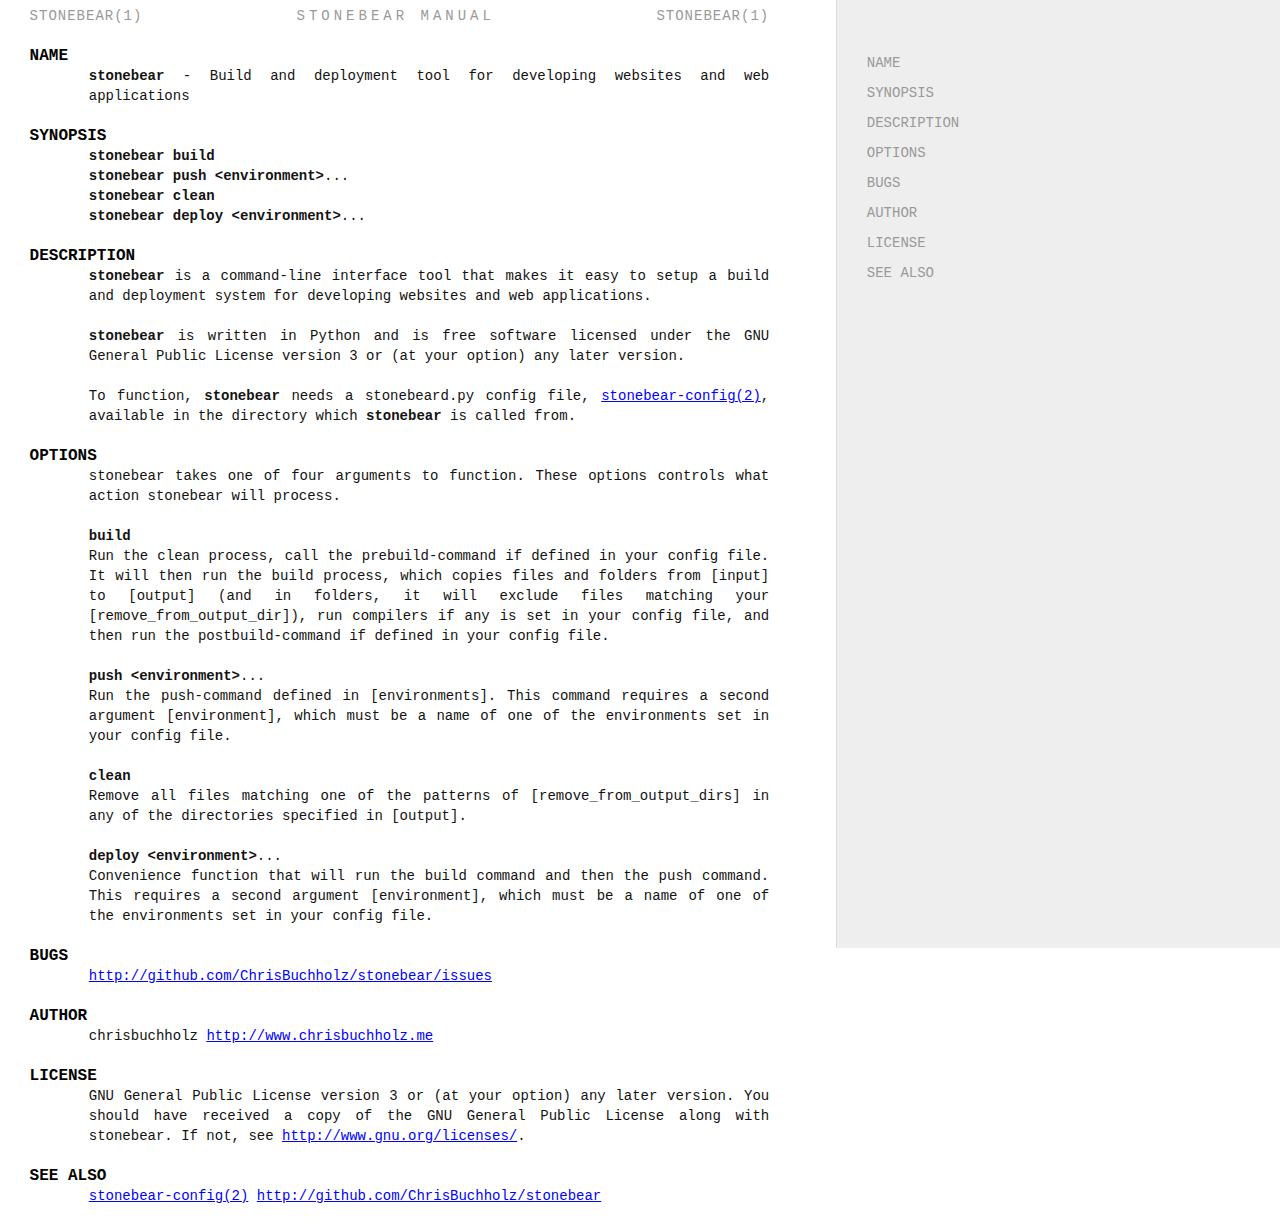
<file: man/man1/stonebear.1.html>
<!DOCTYPE html>
<html>
<head>
  <meta http-equiv='content-type' value='text/html;charset=utf8'>
  <meta name='generator' value='Ronn/v0.7.3 (http://github.com/rtomayko/ronn/tree/0.7.3)'>
  <title>stonebear(1) - Build and deployment tool for developing websites and web applications</title>
  <style type='text/css' media='all'>
  /* style: man */
  body#manpage {margin:0}
  .mp {max-width:100ex;padding:0 9ex 1ex 4ex}
  .mp p,.mp pre,.mp ul,.mp ol,.mp dl {margin:0 0 20px 0}
  .mp h2 {margin:10px 0 0 0}
  .mp > p,.mp > pre,.mp > ul,.mp > ol,.mp > dl {margin-left:8ex}
  .mp h3 {margin:0 0 0 4ex}
  .mp dt {margin:0;clear:left}
  .mp dt.flush {float:left;width:8ex}
  .mp dd {margin:0 0 0 9ex}
  .mp h1,.mp h2,.mp h3,.mp h4 {clear:left}
  .mp pre {margin-bottom:20px}
  .mp pre+h2,.mp pre+h3 {margin-top:22px}
  .mp h2+pre,.mp h3+pre {margin-top:5px}
  .mp img {display:block;margin:auto}
  .mp h1.man-title {display:none}
  .mp,.mp code,.mp pre,.mp tt,.mp kbd,.mp samp,.mp h3,.mp h4 {font-family:monospace;font-size:14px;line-height:1.42857142857143}
  .mp h2 {font-size:16px;line-height:1.25}
  .mp h1 {font-size:20px;line-height:2}
  .mp {text-align:justify;background:#fff}
  .mp,.mp code,.mp pre,.mp pre code,.mp tt,.mp kbd,.mp samp {color:#131211}
  .mp h1,.mp h2,.mp h3,.mp h4 {color:#030201}
  .mp u {text-decoration:underline}
  .mp code,.mp strong,.mp b {font-weight:bold;color:#131211}
  .mp em,.mp var {font-style:italic;color:#232221;text-decoration:none}
  .mp a,.mp a:link,.mp a:hover,.mp a code,.mp a pre,.mp a tt,.mp a kbd,.mp a samp {color:#0000ff}
  .mp b.man-ref {font-weight:normal;color:#434241}
  .mp pre {padding:0 4ex}
  .mp pre code {font-weight:normal;color:#434241}
  .mp h2+pre,h3+pre {padding-left:0}
  ol.man-decor,ol.man-decor li {margin:3px 0 10px 0;padding:0;float:left;width:33%;list-style-type:none;text-transform:uppercase;color:#999;letter-spacing:1px}
  ol.man-decor {width:100%}
  ol.man-decor li.tl {text-align:left}
  ol.man-decor li.tc {text-align:center;letter-spacing:4px}
  ol.man-decor li.tr {text-align:right;float:right}
  </style>
  <style type='text/css' media='all'>
  /* style: toc */
  .man-navigation {display:block !important;position:fixed;top:0;left:113ex;height:100%;width:100%;padding:48px 0 0 0;border-left:1px solid #dbdbdb;background:#eee}
  .man-navigation a,.man-navigation a:hover,.man-navigation a:link,.man-navigation a:visited {display:block;margin:0;padding:5px 2px 5px 30px;color:#999;text-decoration:none}
  .man-navigation a:hover {color:#111;text-decoration:underline}
  </style>
</head>
<!--
  The following styles are deprecated and will be removed at some point:
  div#man, div#man ol.man, div#man ol.head, div#man ol.man.

  The .man-page, .man-decor, .man-head, .man-foot, .man-title, and
  .man-navigation should be used instead.
-->
<body id='manpage'>
  <div class='mp' id='man'>

  <div class='man-navigation' style='display:none'>
    <a href="#NAME">NAME</a>
    <a href="#SYNOPSIS">SYNOPSIS</a>
    <a href="#DESCRIPTION">DESCRIPTION</a>
    <a href="#OPTIONS">OPTIONS</a>
    <a href="#BUGS">BUGS</a>
    <a href="#AUTHOR">AUTHOR</a>
    <a href="#LICENSE">LICENSE</a>
    <a href="#SEE-ALSO">SEE ALSO</a>
  </div>

  <ol class='man-decor man-head man head'>
    <li class='tl'>stonebear(1)</li>
    <li class='tc'>stonebear manual</li>
    <li class='tr'>stonebear(1)</li>
  </ol>

  <h2 id="NAME">NAME</h2>
<p class="man-name">
  <code>stonebear</code> - <span class="man-whatis">Build and deployment tool for developing websites and web applications</span>
</p>

<h2 id="SYNOPSIS">SYNOPSIS</h2>

<p><code>stonebear build</code><br />
<code>stonebear push &lt;environment></code>...<br />
<code>stonebear clean</code><br />
<code>stonebear deploy &lt;environment></code>...</p>

<h2 id="DESCRIPTION">DESCRIPTION</h2>

<p><code>stonebear</code> is a command-line interface tool that makes it easy to setup a build and deployment system for developing websites and web applications.</p>

<p><code>stonebear</code> is written in Python and is free software licensed under the GNU General Public License version 3 or (at your option) any later version.</p>

<p>To function, <code>stonebear</code> needs a stonebeard.py config file, <a title="stonebear-config(2)" href="http://chrisbuchholz.github.com/stonebear/man/man2/stonebear-config.2.html">stonebear-config(2)</a>, available in the directory which <code>stonebear</code> is called from.</p>

<h2 id="OPTIONS">OPTIONS</h2>

<p>stonebear takes one of four arguments to function.
These options controls what action stonebear will process.</p>

<p><code>build</code><br />
Run the clean process, call the prebuild-command if defined in your config file. It will then run the build process, which copies files and folders from [input] to [output] (and in folders, it will exclude files matching your [remove_from_output_dir]), run compilers if any is set in your config file, and then run the postbuild-command if defined in your config file.</p>

<p><code>push &lt;environment></code>...<br />
Run the push-command defined in [environments]. This command requires a second argument [environment], which must be a name of one of the environments set in your config file.</p>

<p><code>clean</code><br />
Remove all files matching one of the patterns of [remove_from_output_dirs] in any of the directories specified in [output].</p>

<p><code>deploy &lt;environment></code>...<br />
Convenience function that will run the build command and then the push command. This requires a second argument [environment], which must be a name of one of the environments set in your config file.</p>

<h2 id="BUGS">BUGS</h2>

<p><a data-bare-link="true" href="http://github.com/ChrisBuchholz/stonebear/issues">http://github.com/ChrisBuchholz/stonebear/issues</a></p>

<h2 id="AUTHOR">AUTHOR</h2>

<p>chrisbuchholz <a data-bare-link="true" href="http://www.chrisbuchholz.me">http://www.chrisbuchholz.me</a></p>

<h2 id="LICENSE">LICENSE</h2>

<p>GNU General Public License version 3 or (at your option) any later version.
You should have received a copy of the GNU General Public License along with stonebear. If not, see <a data-bare-link="true" href="http://www.gnu.org/licenses/">http://www.gnu.org/licenses/</a>.</p>

<h2 id="SEE-ALSO">SEE ALSO</h2>

<p><a title="stonebear-config(2)" href="http://chrisbuchholz.github.com/stonebear/man/man2/stonebear-config.2.html">stonebear-config(2)</a> <a data-bare-link="true" href="http://github.com/ChrisBuchholz/stonebear">http://github.com/ChrisBuchholz/stonebear</a></p>


  <ol class='man-decor man-foot man foot'>
    <li class='tl'>stonebear 0.7.1</li>
    <li class='tc'>June 2012</li>
    <li class='tr'>stonebear(1)</li>
  </ol>

  </div>
</body>
</html>
</file>
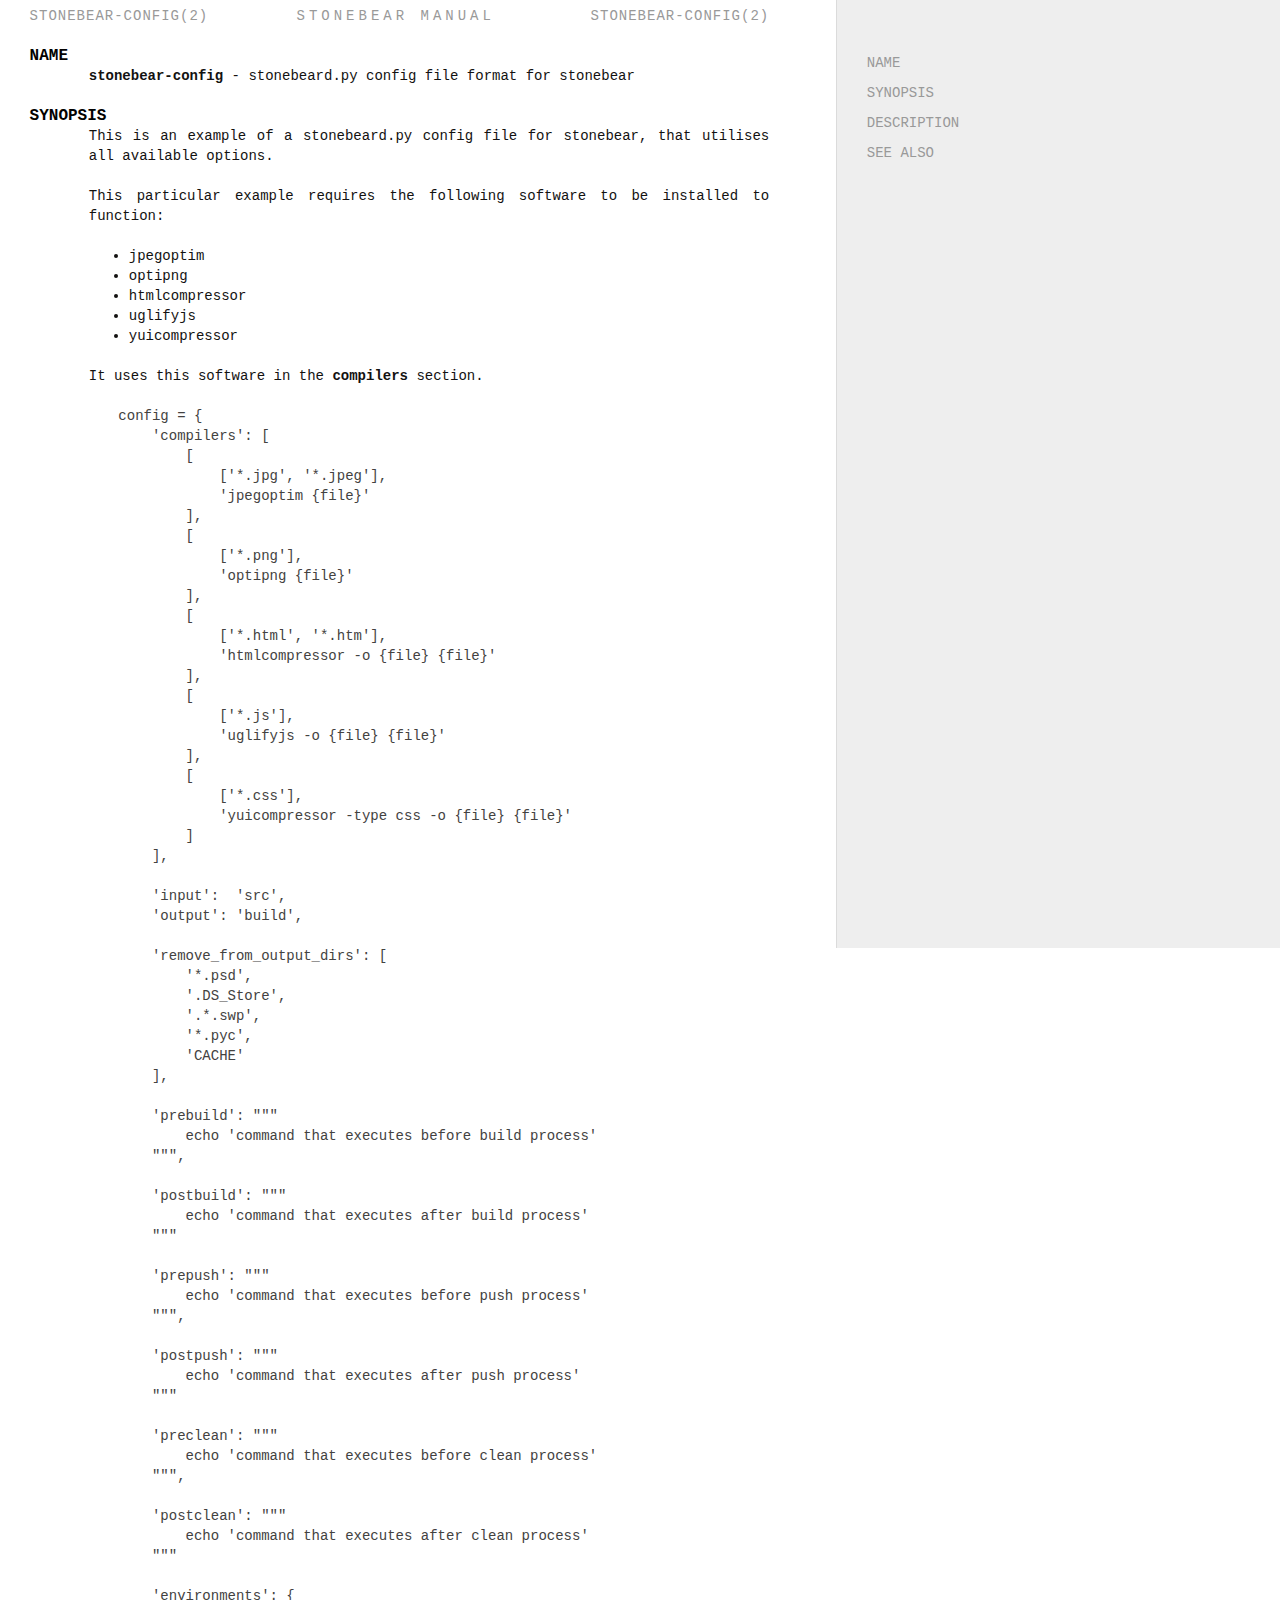
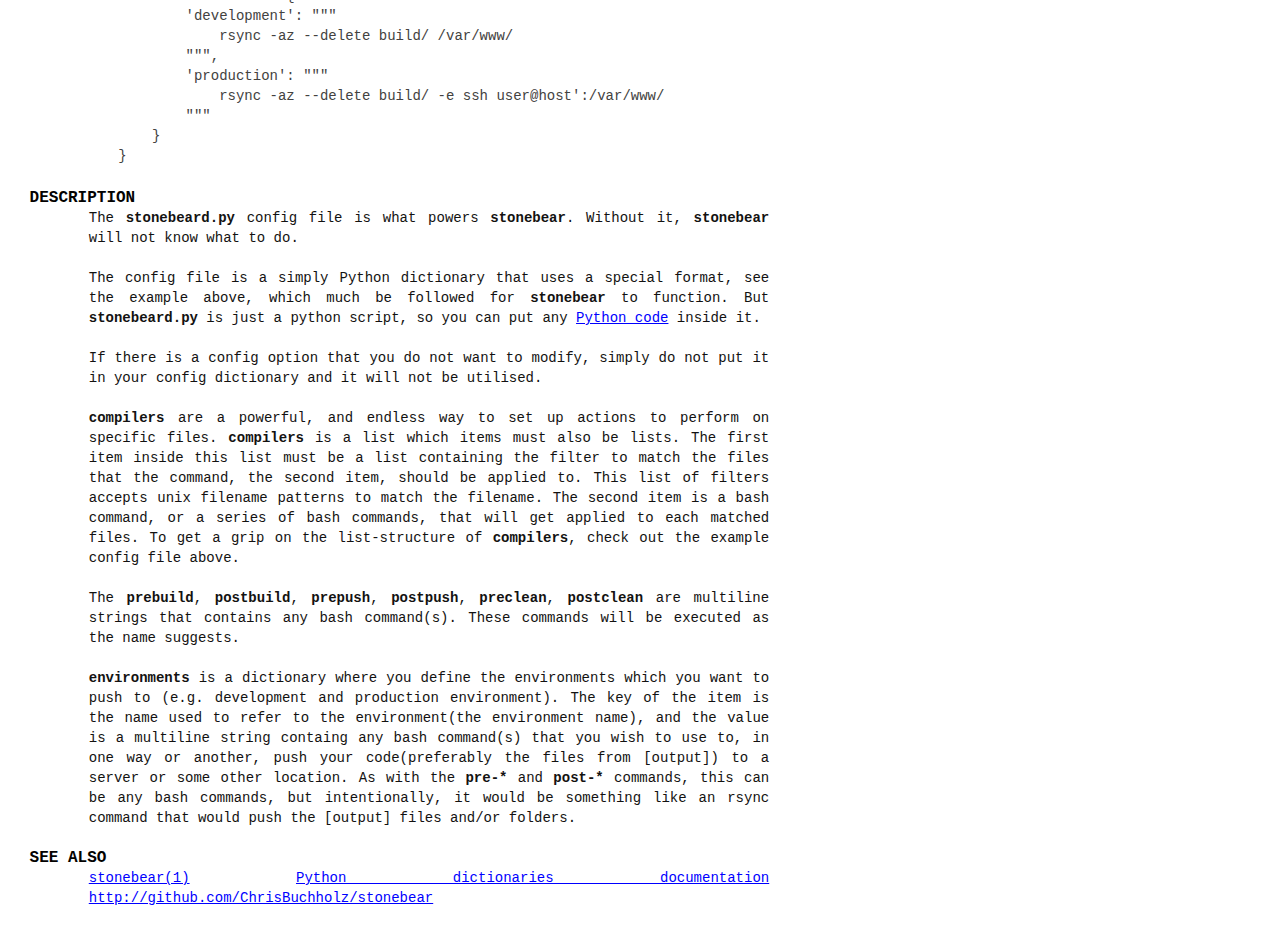
<file: man/man2/stonebear-config.2.html>
<!DOCTYPE html>
<html>
<head>
  <meta http-equiv='content-type' value='text/html;charset=utf8'>
  <meta name='generator' value='Ronn/v0.7.3 (http://github.com/rtomayko/ronn/tree/0.7.3)'>
  <title>stonebear-config(2) - stonebeard.py config file format for stonebear</title>
  <style type='text/css' media='all'>
  /* style: man */
  body#manpage {margin:0}
  .mp {max-width:100ex;padding:0 9ex 1ex 4ex}
  .mp p,.mp pre,.mp ul,.mp ol,.mp dl {margin:0 0 20px 0}
  .mp h2 {margin:10px 0 0 0}
  .mp > p,.mp > pre,.mp > ul,.mp > ol,.mp > dl {margin-left:8ex}
  .mp h3 {margin:0 0 0 4ex}
  .mp dt {margin:0;clear:left}
  .mp dt.flush {float:left;width:8ex}
  .mp dd {margin:0 0 0 9ex}
  .mp h1,.mp h2,.mp h3,.mp h4 {clear:left}
  .mp pre {margin-bottom:20px}
  .mp pre+h2,.mp pre+h3 {margin-top:22px}
  .mp h2+pre,.mp h3+pre {margin-top:5px}
  .mp img {display:block;margin:auto}
  .mp h1.man-title {display:none}
  .mp,.mp code,.mp pre,.mp tt,.mp kbd,.mp samp,.mp h3,.mp h4 {font-family:monospace;font-size:14px;line-height:1.42857142857143}
  .mp h2 {font-size:16px;line-height:1.25}
  .mp h1 {font-size:20px;line-height:2}
  .mp {text-align:justify;background:#fff}
  .mp,.mp code,.mp pre,.mp pre code,.mp tt,.mp kbd,.mp samp {color:#131211}
  .mp h1,.mp h2,.mp h3,.mp h4 {color:#030201}
  .mp u {text-decoration:underline}
  .mp code,.mp strong,.mp b {font-weight:bold;color:#131211}
  .mp em,.mp var {font-style:italic;color:#232221;text-decoration:none}
  .mp a,.mp a:link,.mp a:hover,.mp a code,.mp a pre,.mp a tt,.mp a kbd,.mp a samp {color:#0000ff}
  .mp b.man-ref {font-weight:normal;color:#434241}
  .mp pre {padding:0 4ex}
  .mp pre code {font-weight:normal;color:#434241}
  .mp h2+pre,h3+pre {padding-left:0}
  ol.man-decor,ol.man-decor li {margin:3px 0 10px 0;padding:0;float:left;width:33%;list-style-type:none;text-transform:uppercase;color:#999;letter-spacing:1px}
  ol.man-decor {width:100%}
  ol.man-decor li.tl {text-align:left}
  ol.man-decor li.tc {text-align:center;letter-spacing:4px}
  ol.man-decor li.tr {text-align:right;float:right}
  </style>
  <style type='text/css' media='all'>
  /* style: toc */
  .man-navigation {display:block !important;position:fixed;top:0;left:113ex;height:100%;width:100%;padding:48px 0 0 0;border-left:1px solid #dbdbdb;background:#eee}
  .man-navigation a,.man-navigation a:hover,.man-navigation a:link,.man-navigation a:visited {display:block;margin:0;padding:5px 2px 5px 30px;color:#999;text-decoration:none}
  .man-navigation a:hover {color:#111;text-decoration:underline}
  </style>
</head>
<!--
  The following styles are deprecated and will be removed at some point:
  div#man, div#man ol.man, div#man ol.head, div#man ol.man.

  The .man-page, .man-decor, .man-head, .man-foot, .man-title, and
  .man-navigation should be used instead.
-->
<body id='manpage'>
  <div class='mp' id='man'>

  <div class='man-navigation' style='display:none'>
    <a href="#NAME">NAME</a>
    <a href="#SYNOPSIS">SYNOPSIS</a>
    <a href="#DESCRIPTION">DESCRIPTION</a>
    <a href="#SEE-ALSO">SEE ALSO</a>
  </div>

  <ol class='man-decor man-head man head'>
    <li class='tl'>stonebear-config(2)</li>
    <li class='tc'>stonebear manual</li>
    <li class='tr'>stonebear-config(2)</li>
  </ol>

  <h2 id="NAME">NAME</h2>
<p class="man-name">
  <code>stonebear-config</code> - <span class="man-whatis">stonebeard.py config file format for stonebear</span>
</p>

<h2 id="SYNOPSIS">SYNOPSIS</h2>

<p>This is an example of a stonebeard.py config file for stonebear, that utilises all available options.</p>

<p>This particular example requires the following software to be installed to function:</p>

<ul>
<li>jpegoptim</li>
<li>optipng</li>
<li>htmlcompressor</li>
<li>uglifyjs</li>
<li>yuicompressor</li>
</ul>


<p>It uses this software in the <code>compilers</code> section.</p>

<pre><code>config = {
    'compilers': [
        [
            ['*.jpg', '*.jpeg'],
            'jpegoptim {file}'
        ],
        [
            ['*.png'],
            'optipng {file}'
        ],
        [
            ['*.html', '*.htm'],
            'htmlcompressor -o {file} {file}'
        ],
        [
            ['*.js'],
            'uglifyjs -o {file} {file}'
        ],
        [
            ['*.css'],
            'yuicompressor -type css -o {file} {file}'
        ]
    ],

    'input':  'src',
    'output': 'build',

    'remove_from_output_dirs': [
        '*.psd',
        '.DS_Store',
        '.*.swp',
        '*.pyc',
        'CACHE'
    ],

    'prebuild': """
        echo 'command that executes before build process'
    """,

    'postbuild': """
        echo 'command that executes after build process'
    """

    'prepush': """
        echo 'command that executes before push process'
    """,

    'postpush': """
        echo 'command that executes after push process'
    """

    'preclean': """
        echo 'command that executes before clean process'
    """,

    'postclean': """
        echo 'command that executes after clean process'
    """

    'environments': {
        'development': """
            rsync -az --delete build/ /var/www/
        """,
        'production': """
            rsync -az --delete build/ -e ssh user@host':/var/www/
        """
    }
}
</code></pre>

<h2 id="DESCRIPTION">DESCRIPTION</h2>

<p>The <code>stonebeard.py</code> config file is what powers <code>stonebear</code>. Without it, <code>stonebear</code> will not know what to do.</p>

<p>The config file is a simply Python dictionary that uses a special format, see the example above, which much be followed for <code>stonebear</code> to function. But <code>stonebeard.py</code> is just a python script, so you can put any <a href="http://www.python.org/doc/">Python code</a> inside it.</p>

<p>If there is a config option that you do not want to modify, simply do not put it in your config dictionary and it will not be utilised.</p>

<p><code>compilers</code> are a powerful, and endless way to set up actions to perform on specific files. <code>compilers</code> is a list which items must also be lists. The first item inside this list must be a list containing the filter to match the files that the command, the second item, should be applied to. This list of filters accepts unix filename patterns to match the filename. The second item is a bash command, or a series of bash commands, that will get applied to each matched files. To get a grip on the list-structure of <code>compilers</code>, check out the example config file above.</p>

<p>The <code>prebuild</code>, <code>postbuild</code>, <code>prepush</code>, <code>postpush</code>, <code>preclean</code>, <code>postclean</code> are multiline strings that contains any bash command(s). These commands will be executed as the name suggests.</p>

<p><code>environments</code> is a dictionary where you define the environments which you want to push to (e.g. development and production environment). The key of the item is the name used to refer to the environment(the environment name), and the value is a multiline string containg any bash command(s) that you wish to use to, in one way or another, push your code(preferably the files from [output]) to a server or some other location. As with the <code>pre-*</code> and <code>post-*</code> commands, this can be any bash commands, but intentionally, it would be something like an rsync command that would push the [output] files and/or folders.</p>

<h2 id="SEE-ALSO">SEE ALSO</h2>

<p><a href="http://chrisbuchholz.github.com/stonebear/man/man1/stonebear.1.html">stonebear(1)</a>
<a href="http://docs.python.org/tutorial/datastructures.html#dictionaries">Python dictionaries documentation</a>
<a data-bare-link="true" href="http://github.com/ChrisBuchholz/stonebear">http://github.com/ChrisBuchholz/stonebear</a></p>


  <ol class='man-decor man-foot man foot'>
    <li class='tl'>stonebear 0.7.1</li>
    <li class='tc'>June 2012</li>
    <li class='tr'>stonebear-config(2)</li>
  </ol>

  </div>
</body>
</html>
</file>
<file: tests/folders/build/style.css>
html,body,div,span,applet,object,iframe,h1,h2,h3,h4,h5,h6,p,blockquote,pre,a,abbr,acronym,address,big,cite,code,del,dfn,em,img,ins,kbd,q,s,samp,small,strike,strong,sub,sup,tt,var,b,u,i,center,dl,dt,dd,ol,ul,li,fieldset,form,label,legend,table,caption,tbody,tfoot,thead,tr,th,td,article,aside,canvas,details,embed,figure,figcaption,footer,header,hgroup,menu,nav,output,ruby,section,summary,time,mark,audio,video{margin:0;padding:0;border:0;font-size:100%;font:inherit;vertical-align:baseline}article,aside,details,figcaption,figure,footer,header,hgroup,menu,nav,section{display:block}body{line-height:1}ol,ul{list-style:none}blockquote,q{quotes:none}blockquote:before,blockquote:after,q:before,q:after{content:'';content:none}table{border-collapse:collapse;border-spacing:0}
</file>
<file: tests/src/style.css>
/* http://meyerweb.com/eric/tools/css/reset/ 
   v2.0 | 20110126
   License: none (public domain)
*/

html, body, div, span, applet, object, iframe,
h1, h2, h3, h4, h5, h6, p, blockquote, pre,
a, abbr, acronym, address, big, cite, code,
del, dfn, em, img, ins, kbd, q, s, samp,
small, strike, strong, sub, sup, tt, var,
b, u, i, center,
dl, dt, dd, ol, ul, li,
fieldset, form, label, legend,
table, caption, tbody, tfoot, thead, tr, th, td,
article, aside, canvas, details, embed, 
figure, figcaption, footer, header, hgroup, 
menu, nav, output, ruby, section, summary,
time, mark, audio, video {
	margin: 0;
	padding: 0;
	border: 0;
	font-size: 100%;
	font: inherit;
	vertical-align: baseline;
}
/* HTML5 display-role reset for older browsers */
article, aside, details, figcaption, figure, 
footer, header, hgroup, menu, nav, section {
	display: block;
}
body {
	line-height: 1;
}
ol, ul {
	list-style: none;
}
blockquote, q {
	quotes: none;
}
blockquote:before, blockquote:after,
q:before, q:after {
	content: '';
	content: none;
}
table {
	border-collapse: collapse;
	border-spacing: 0;
}
</file>
